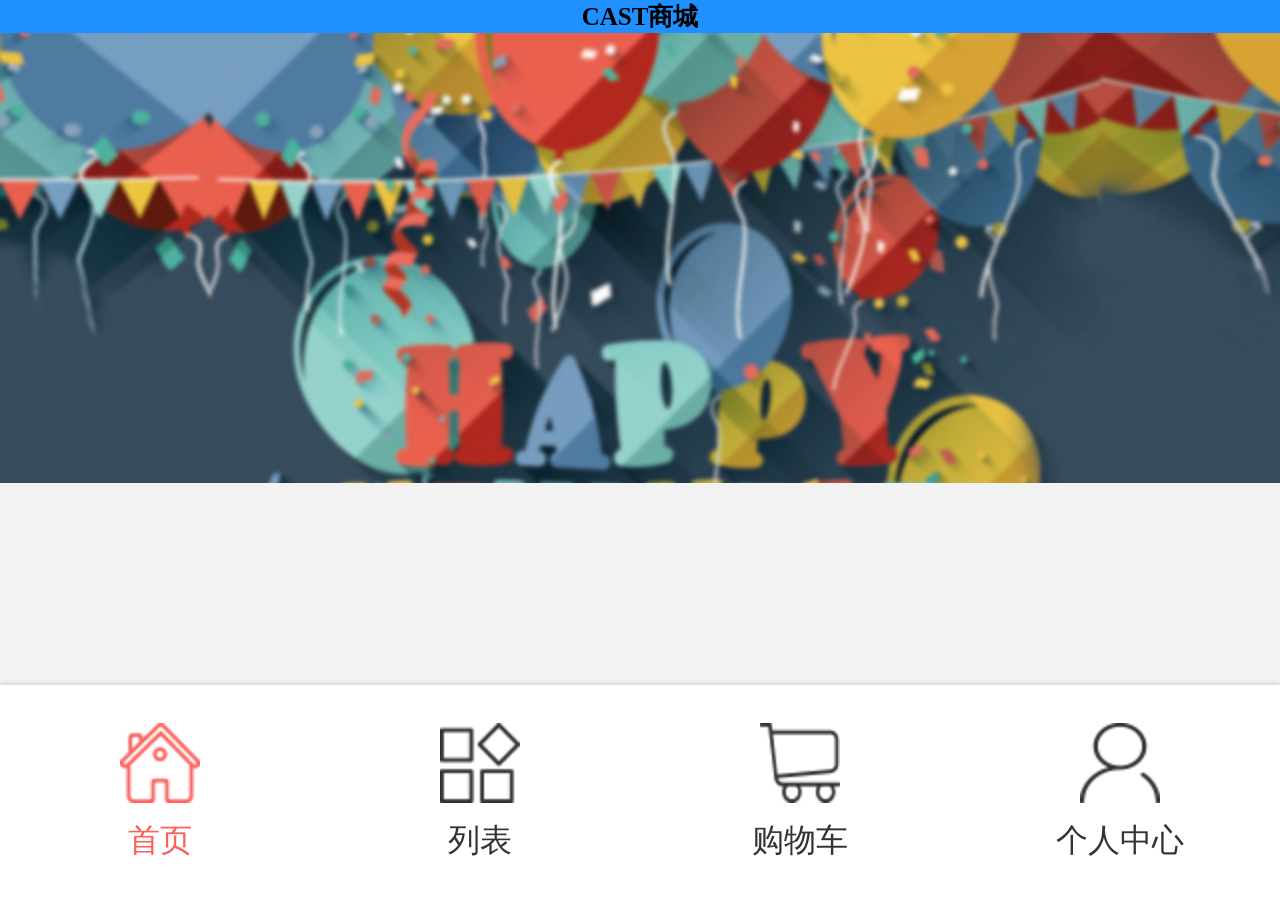
<file: index.html>
<!DOCTYPE html>
<html>
<head>
    <meta charset="utf-8">
    <meta name="viewport" content="initial-scale=1.0, maximum-scale=1.0, user-scalable=no" />
    <title>商城</title>
    <link rel="stylesheet" type="text/css" href="css/loaders.min.css"/>
    <link rel="stylesheet" type="text/css" href="css/loading.css"/>
    <link rel="stylesheet" type="text/css" href="css/base.css"/>
    <link rel="stylesheet" type="text/css" href="css/style.css"/>
    <link rel="stylesheet" type="text/css" href="css/swiper.min.css"/>
    <script src="js/jquery.min.js" type="text/javascript" charset="utf-8"></script>
	<script src="lib/vue.js"></script>
	<script src="lib/axios.js"></script>
    <script type="text/javascript">
    	$(window).load(function(){
    		$(".loading").addClass("loader-chanage")
    		$(".loading").fadeOut(300)
    	})
    </script>
</head>
<!--loading页开始-->
<div class="loading">
	<div class="loader">
        <div class="loader-inner pacman">
          <div></div>
          <div></div>
          <div></div>
          <div></div>
          <div></div>
        </div>
	</div>
</div>
	
<!--loading页结束-->
<body>
	
<div id="app">
	<header class="page-header">
		<h4 align="center">CAST商城</h4>
	</header>
	
	<div class="contaniner fixed-contb">
		<figure class="ban swiper-container">
			<ul class="swiper-wrapper">
				<li class="swiper-slide">
					<a href="#">
						<img src="images/index-ban01.png"/>
					</a>
				</li>
				<li class="swiper-slide">
					<a href="#">
						<img src="images/index-ban02.png"/>
					</a>
				</li>
				<li class="swiper-slide">
					<a href="#">
						<img src="images/index-ban03.png"/>
					</a>
				</li>
			</ul>
		</figure>
		
		<section class="shop">
				<dl>
					<dd v-for="(item,index) in catData">
						<a :href="'./list.html?cat_id=' + item.cat_id">
							<img :src="item.cat_index_rightad"/>
							<b>{{item.cat_name}}</b>
						</a>
					</dd>
				</dl>
		</section>

	</div>

</div>
	<footer class="page-footer fixed-footer">
		<ul>
			<li class="active">
				<a href="index.html">
					<img src="images/footer01.png"/>
					<p>首页</p>
				</a>
			</li>
			<li>
				<a href="list.html">
					<img src="images/footer002.png"/>
					<p>列表</p>
				</a>
			</li>
			<li>
				<a href="shopcar.html">
					<img src="images/footer003.png"/>
					<p>购物车</p>
				</a>
			</li>
			<li>
				<a href="self.html">
					<img src="images/footer004.png"/>
					<p>个人中心</p>
				</a>
			</li>
		</ul>
	</footer>


</body>



<script src="js/swiper.min.js" type="text/javascript" charset="utf-8"></script>
<script type="text/javascript">
    $(document).ready(function(){
        var mySwiper = new Swiper('.swiper-container',{
            loop: true,
            speed:1000,
            autoplay: 2000
        });
    });
    let vm = new Vue({
        el: '#app',
        data: {
            catData: []
        },
        methods: {
            getCat: function () {
                /*使用axios请求数据
                * res.data是我们需要的数据
                * 这里可以通过vm.catData来获取数据
                * tips：为什么不使用this
                *因为这里如果使用的是this的话这个this就会变成axios的对象，
                * */
                axios('http://localhost:8080/castShop/itcastshop/api/goodsType.php')
                    .then(function (res) {
                        vm.catData = res.data;
                        /*console.log(catData);*/
                    }).then(function (res) {
                })
            },
			getList:function (index) {
               alert(index);
            }
        },
        /*created在实例创建完成后调用
        * 我们创建的getCat函数可以在这里进行执行
        * */
        created: function () {
            this.getCat();
            
        },

    });

</script>
</html>
</file>
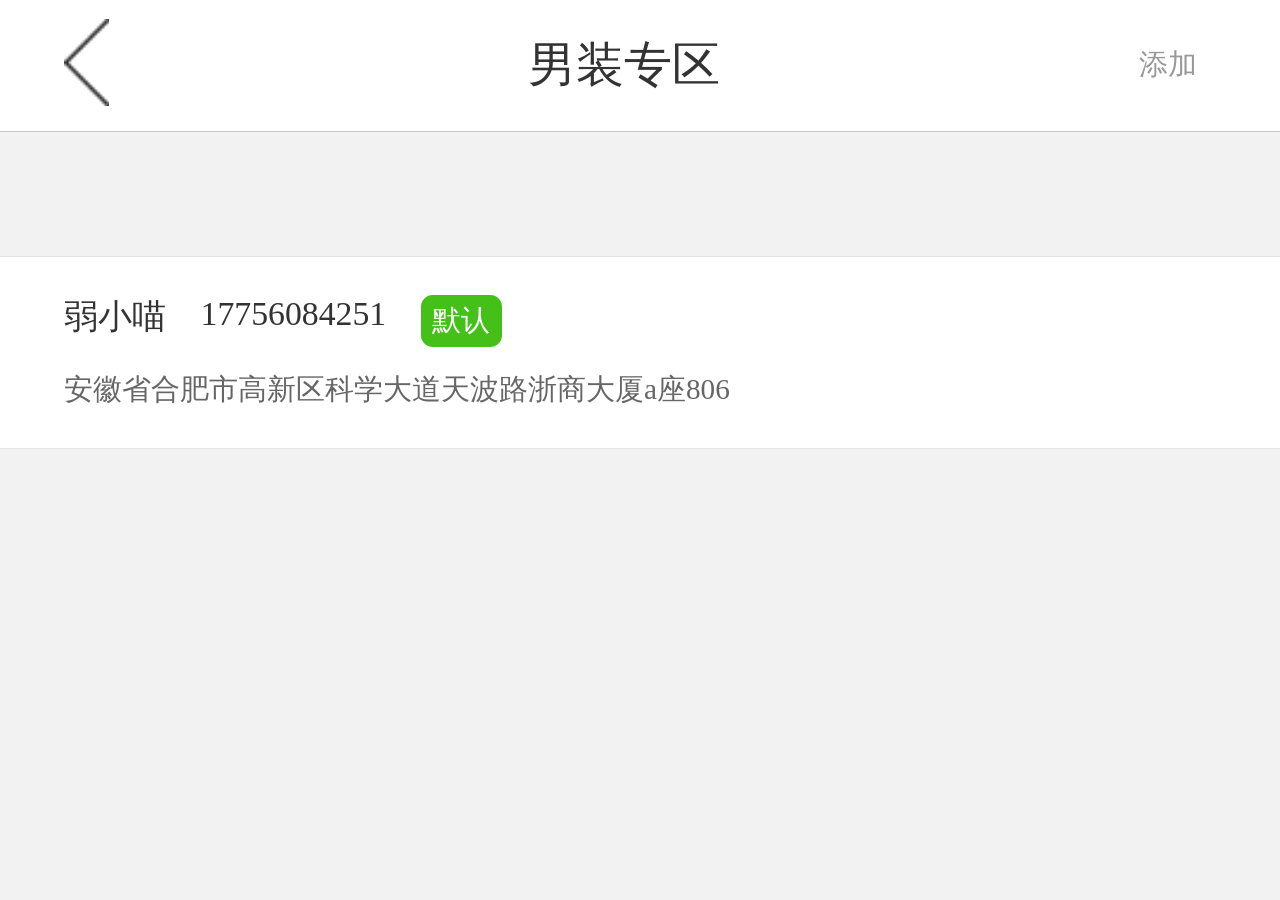
<file: addres.html>
<!DOCTYPE html>
<html>
<head>
    <meta charset="utf-8">
    <meta name="viewport" content="initial-scale=1.0, maximum-scale=1.0, user-scalable=no" />
         <meta name="format-detection" content="telephone=no" />
    <title>男装专区</title>
    <link rel="stylesheet" type="text/css" href="css/loaders.min.css"/>
    <link rel="stylesheet" type="text/css" href="css/loading.css"/>
    <link rel="stylesheet" type="text/css" href="css/base.css"/>
    <link rel="stylesheet" type="text/css" href="css/style.css"/>
     <script src="js/jquery.min.js" type="text/javascript" charset="utf-8"></script>
    <script type="text/javascript">
    	$(window).load(function(){
    		$(".loading").addClass("loader-chanage")
    		$(".loading").fadeOut(300)
    	})
    </script>
</head>
<!--loading页开始-->
<div class="loading">
	<div class="loader">
        <div class="loader-inner pacman">
          <div></div>
          <div></div>
          <div></div>
          <div></div>
          <div></div>
        </div>
	</div>
</div>
<!--loading页结束-->
<body>
	<header class="top-header fixed-header">
		<a class="icona" href="javascript:history.go(-1)">
				<img src="images/left.png"/>
			</a>
		<h3>男装专区</h3>
			
			<a class="text-top" href="go-address.html">
				添加
			</a>
	</header>
	
	<div class="contaniner fixed-conta">
		<dl class="address">
			<a href="go-address.html">
				<dt>
					<p>弱小喵</p>
					<span>17756084251</span>
					<small>默认</small>
				</dt>
				<dd>安徽省合肥市高新区科学大道天波路浙商大厦a座806</dd>
			</a>
		</dl>
	</div>
	
	
	
	

</body>
</html>
</file>
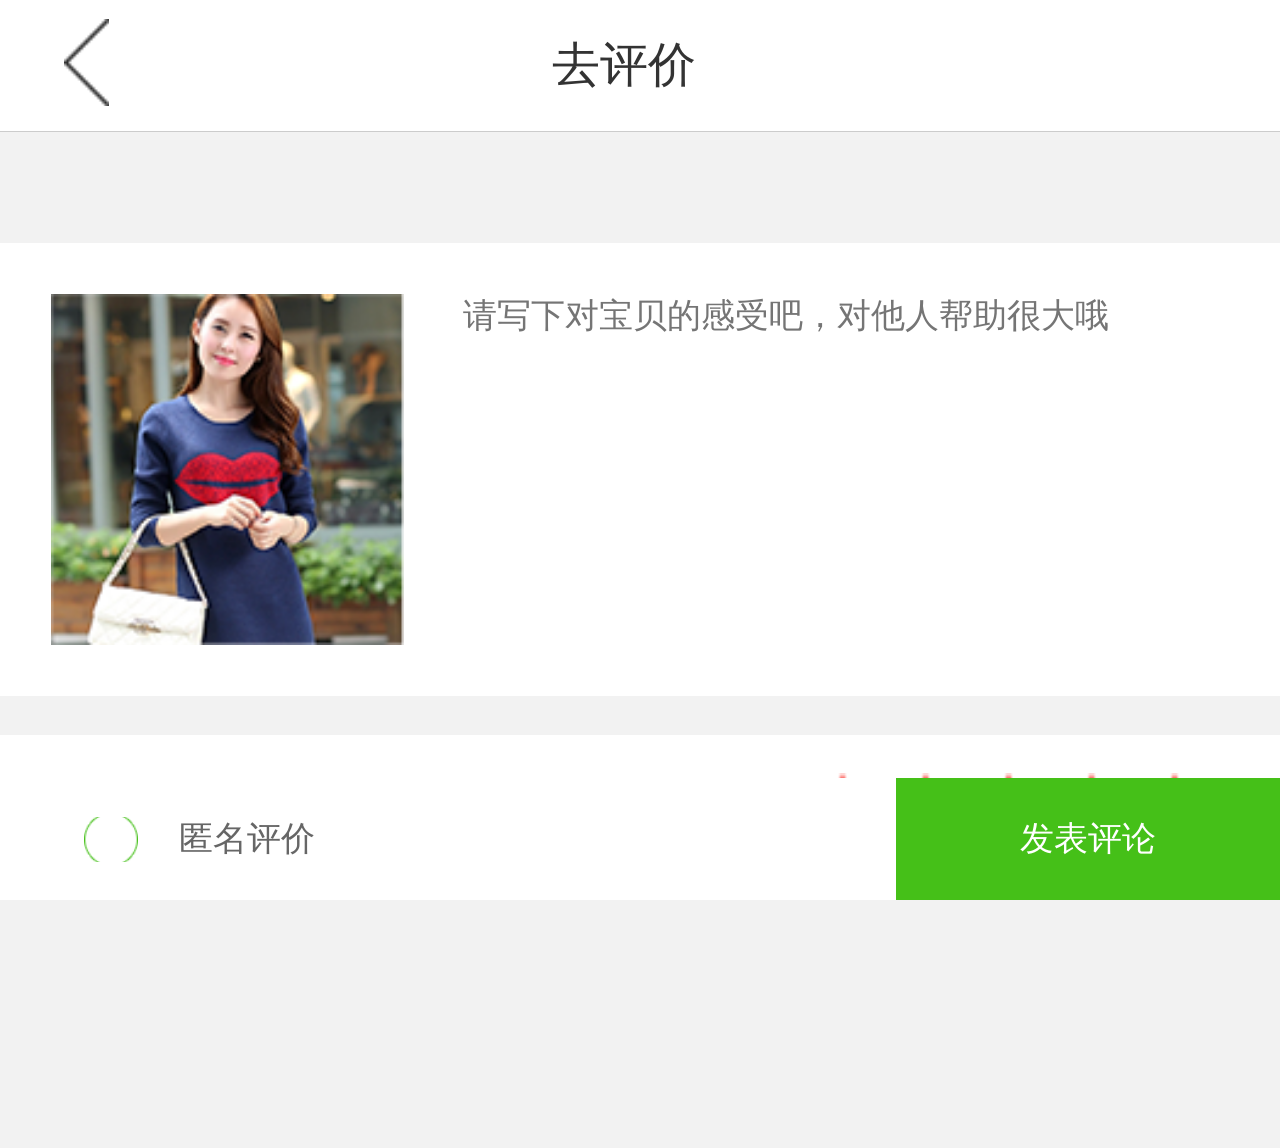
<file: assess.html>
<!DOCTYPE html>
<html>
<head>
    <meta charset="utf-8">
    <meta name="viewport" content="initial-scale=1.0, maximum-scale=1.0, user-scalable=no" />
    <title>男装专区</title>
    <link rel="stylesheet" type="text/css" href="css/loaders.min.css"/>
    <link rel="stylesheet" type="text/css" href="css/loading.css"/>
    <link rel="stylesheet" type="text/css" href="css/base.css"/>
    <link rel="stylesheet" type="text/css" href="css/style.css"/>
     <script src="js/jquery.min.js" type="text/javascript" charset="utf-8"></script>
    <script type="text/javascript">
    	$(window).load(function(){
    		$(".loading").addClass("loader-chanage")
    		$(".loading").fadeOut(300)
    	})
    </script>
</head>
<!--loading页开始-->
<div class="loading">
	<div class="loader">
        <div class="loader-inner pacman">
          <div></div>
          <div></div>
          <div></div>
          <div></div>
          <div></div>
        </div>
	</div>
</div>
<!--loading页结束-->
<body>
	<header class="top-header fixed-header">
		<a class="icona" href="javascript:history.go(-1)">
				<img src="images/left.png"/>
			</a>
		<h3>去评价</h3>
			
			<a class="iconb" href="shopcar.html">
			</a>
	</header>
	
	<div class="contaniner fixed-cont">
		<section class="assess">
				<p>
					<img src="images/detail-pp01.png"/>
					<textarea rows="5" placeholder="请写下对宝贝的感受吧，对他人帮助很大哦" ></textarea>
					
				</p>	
				<ul>
					<li>
						商品评价
					</li>
					<li class="assess-right">
						<img onclick="level(1)" src="images/detail-iocn01.png"/>
						<img onclick="level(2)" src="images/detail-iocn01.png"/>
						<img onclick="level(3)" src="images/detail-iocn01.png"/>
						<img onclick="level(4)" src="images/detail-iocn01.png"/>
						<img onclick="level(5)" src="images/detail-iocn01.png"/>
					</li>
				</ul>
		</section>
	</div>
	
	<footer class="assess-footer fixed-footer ">
		<ul>
			<li>
				<input type="checkbox" id="ass"/>
				<label for="ass" onselectstart="return false">匿名评价</label>
				
			</li>
			<input type="button" value="发表评论" />
		</ul>
	</footer>
	
	<script type="text/javascript">
		$(".assess-footer ul li label").on('touchstart',function(){
			if($(this).hasClass('assd')){
				$(".assess-footer ul li label").removeClass("assd")
			}else{
				$(".assess-footer ul li label").addClass("assd")
			};
		});
		function level(s)
{
	
	var str = '';

	var k = 6-s;
	
	for(i=1;i<s+1;i++)
	{	
		str += "<img onclick='level("+i+")' src='images/detail-iocn01.png'/>";
	}
	for(j=1;j<k;j++)
	{
		var d=j+s
		str += "<img onclick='level("+d+")' src='images/detail-iocn001.png'/>";
	}


	$('.assess-right').html(str);
}

		
	</script>
</body>
</html>
</file>
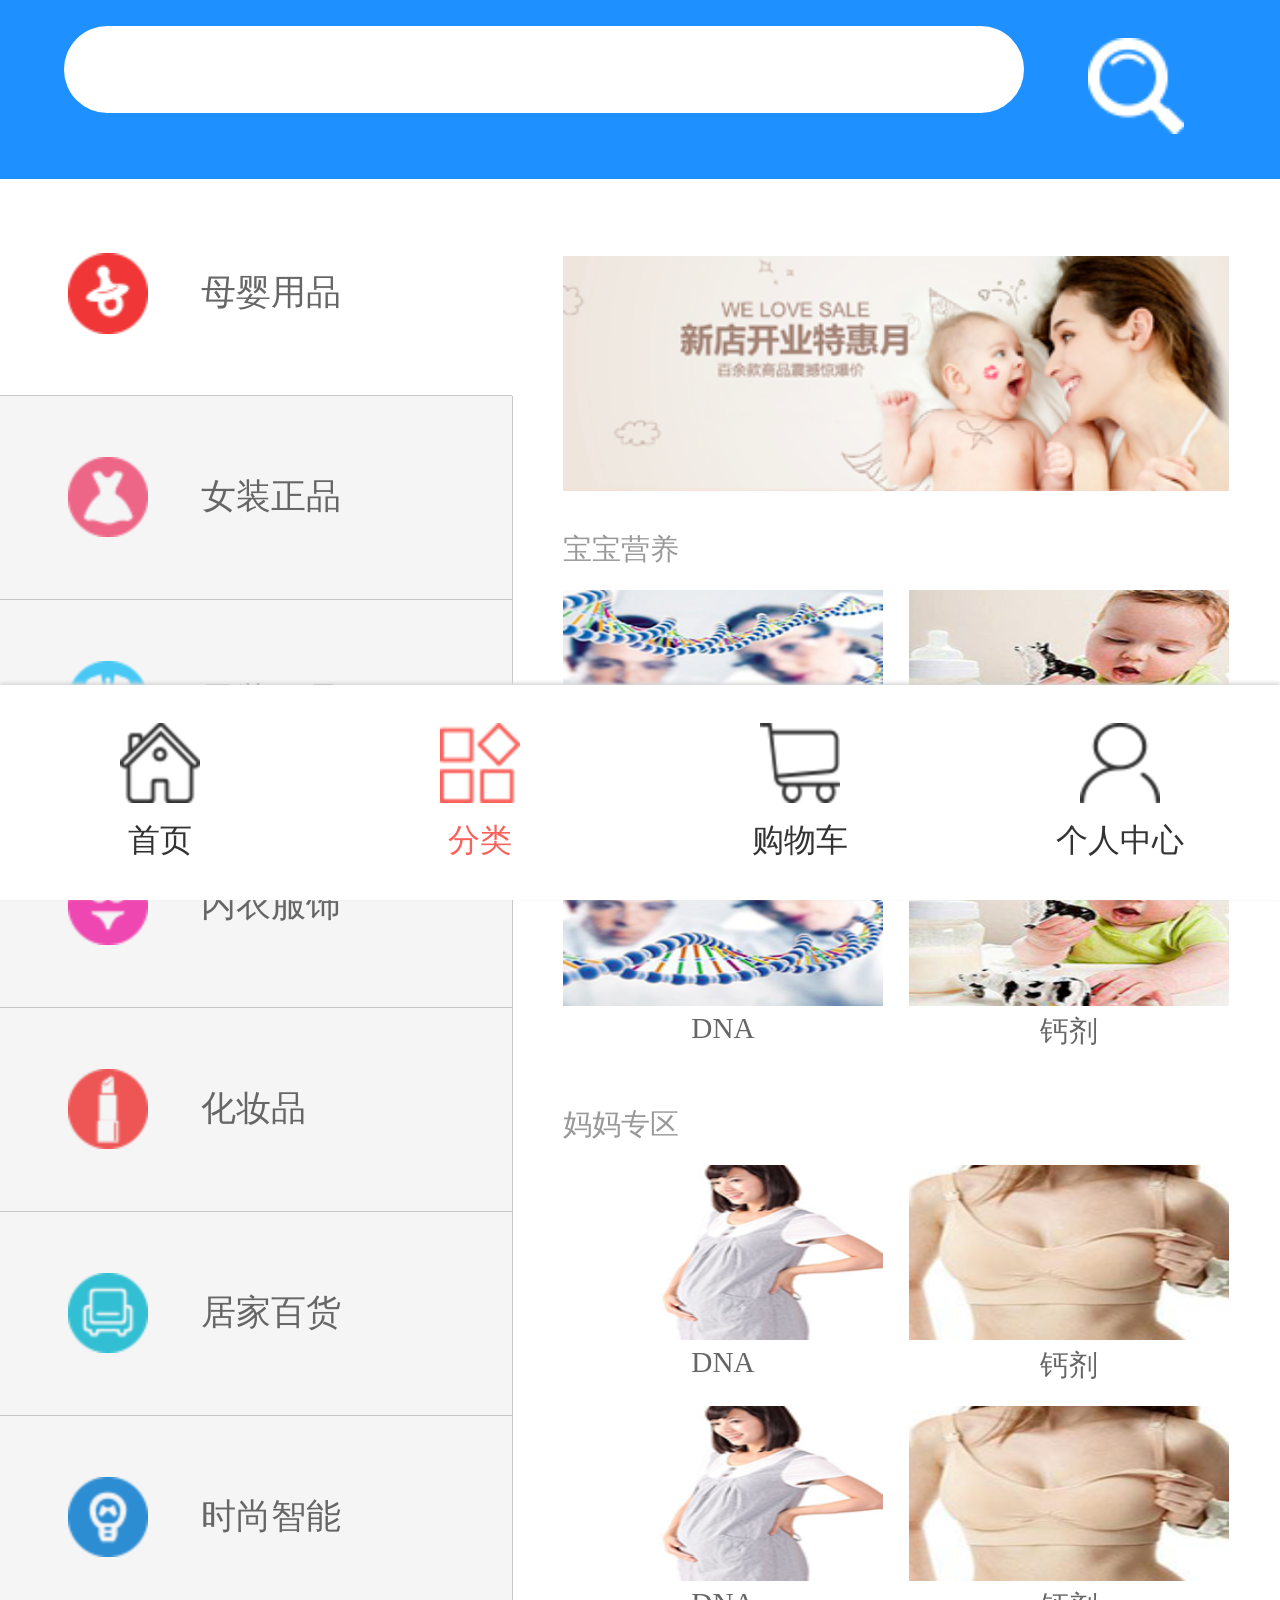
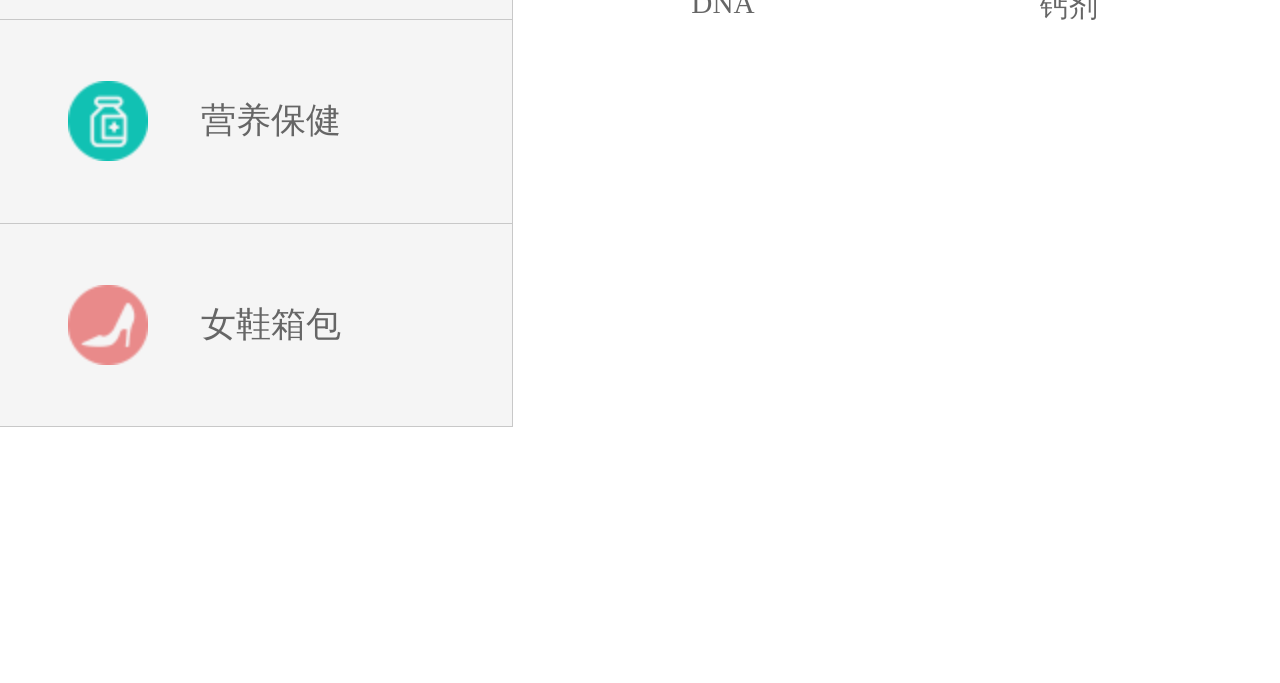
<file: assort.html>
<!DOCTYPE html>
<html>
<head>
    <meta charset="utf-8">
    <meta name="viewport" content="initial-scale=1.0, maximum-scale=1.0, user-scalable=no" />
    <title>分类</title>
    <link rel="stylesheet" type="text/css" href="css/loaders.min.css"/>
    <link rel="stylesheet" type="text/css" href="css/loading.css"/>
    <link rel="stylesheet" type="text/css" href="css/base.css"/>
    <link rel="stylesheet" type="text/css" href="css/style.css"/>
      <script src="js/jquery.min.js" type="text/javascript" charset="utf-8"></script>
    <script type="text/javascript">
    	$(window).load(function(){
    		$(".loading").addClass("loader-chanage")
    		$(".loading").fadeOut(300)
    	})
    </script>
</head>
<!--loading页开始-->
<div class="loading">
	<div class="loader">
        <div class="loader-inner pacman">
          <div></div>
          <div></div>
          <div></div>
          <div></div>
          <div></div>
        </div>
	</div>
</div>
<!--loading页结束-->
<body style="background-color: #fff;">
	<header class="page-header fixed-header">
		<input type="search"  />
		<span>
			<img src="images/serach.png"/>
		</span>
	</header>

	<div class="contaniner fixed-cont">
		<aside class="assort">
			<ul>
				<li class="active">
					<img src="images/classify01.png"/>
					<span>母婴用品</span>
				</li>
				<li>
					<img src="images/classify02.png"/>
					<span>女装正品</span>
				</li>
				<li>
					<img src="images/classify03.png"/>
					<span>男装正品</span>
				</li>
				<li>
					<img src="images/classify04.png"/>
					<span>内衣服饰</span>
				</li>
				<li>
					<img src="images/classify05.png"/>
					<span>化妆品</span>
				</li>
				<li>
					<img src="images/classify06.png"/>
					<span>居家百货</span>
				</li>
				<li>
					<img src="images/classify07.png"/>
					<span>时尚智能</span>
				</li>
				<li>
					<img src="images/classify08.png"/>
					<span>营养保健</span>
				</li>
				<li>
					<img src="images/classify09.png"/>
					<span>女鞋箱包</span>
				</li>
			</ul>
		</aside>

		<section class="assort-cont">
			<figure>
				<a href="#">
					<img src="images/classify-ph01.png"/>
				</a>
			</figure>
			<dl>
				<dt>宝宝营养</dt>
				<dd>
					<a href="#">
						<img src="images/classify-ph02.png"/>
						<p>DNA</p>
					</a>
				</dd>
				<dd>
					<a href="#">
						<img src="images/classify-ph03.png"/>
						<p>钙剂</p>
					</a>
				</dd>
				<dd>
					<a href="#">
						<img src="images/classify-ph02.png"/>
						<p>DNA</p>
					</a>
				</dd>
				<dd>
					<a href="#">
						<img src="images/classify-ph03.png"/>
						<p>钙剂</p>
					</a>
				</dd>
			</dl>
			<dl>
				<dt>妈妈专区</dt>
				<dd>
					<a href="#">
						<img src="images/classify-ph04.png"/>
						<p>DNA</p>
					</a>
				</dd>
				<dd>
					<a href="#">
						<img src="images/classify-ph05.png"/>
						<p>钙剂</p>
					</a>
				</dd>
				<dd>
					<a href="#">
						<img src="images/classify-ph04.png"/>
						<p>DNA</p>
					</a>
				</dd>
				<dd>
					<a href="#">
						<img src="images/classify-ph05.png"/>
						<p>钙剂</p>
					</a>
				</dd>
			</dl>
		</section>
	</div>

	<footer class="page-footer fixed-footer">
		<ul>
			<li>
				<a href="index.html">
					<img src="images/footer001.png"/>
					<p>首页</p>
				</a>
			</li>
			<li class="active">
				<a href="assort.html">
					<img src="images/footer02.png"/>
					<p>分类</p>
				</a>
			</li>
			<li>
				<a href="shopcar.html">
					<img src="images/footer003.png"/>
					<p>购物车</p>
				</a>
			</li>
			<li>
				<a href="self.html">
					<img src="images/footer004.png"/>
					<p>个人中心</p>
				</a>
			</li>
		</ul>
	</footer>


</body>
</html>
</file>
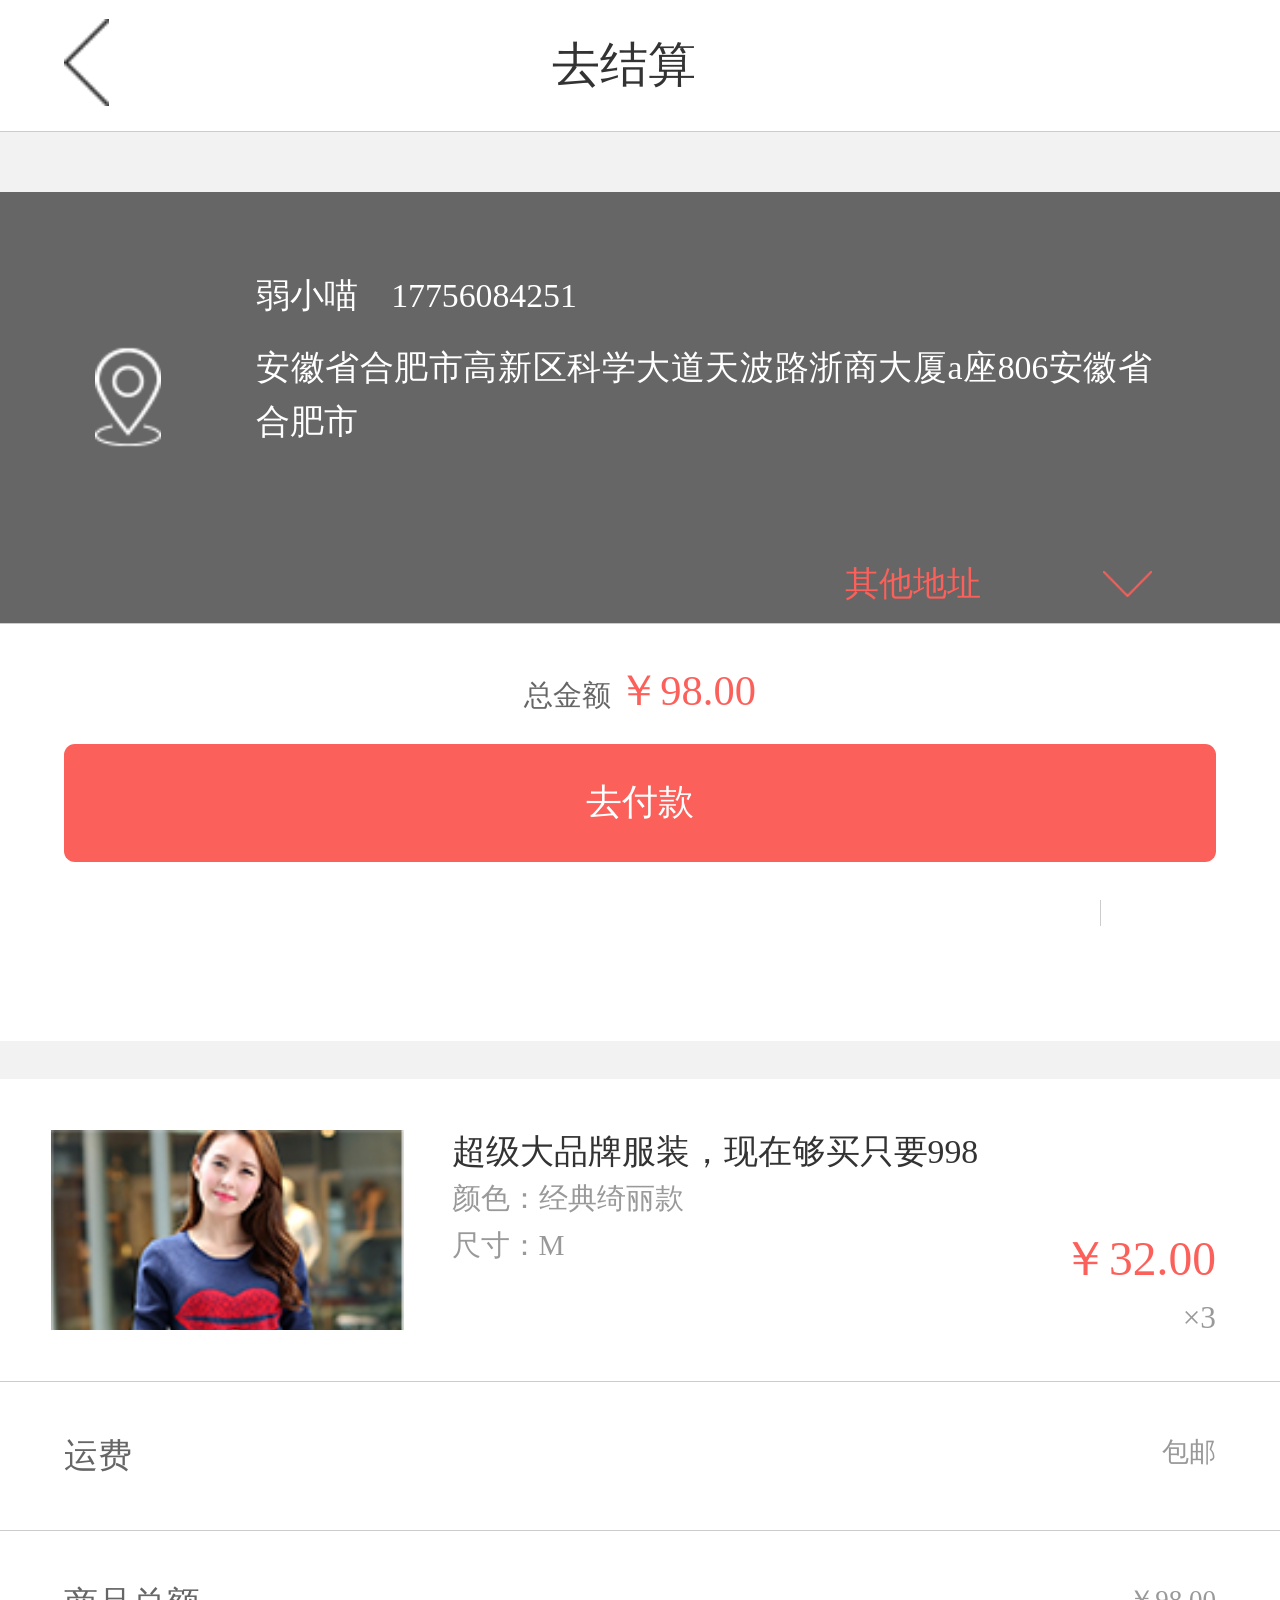
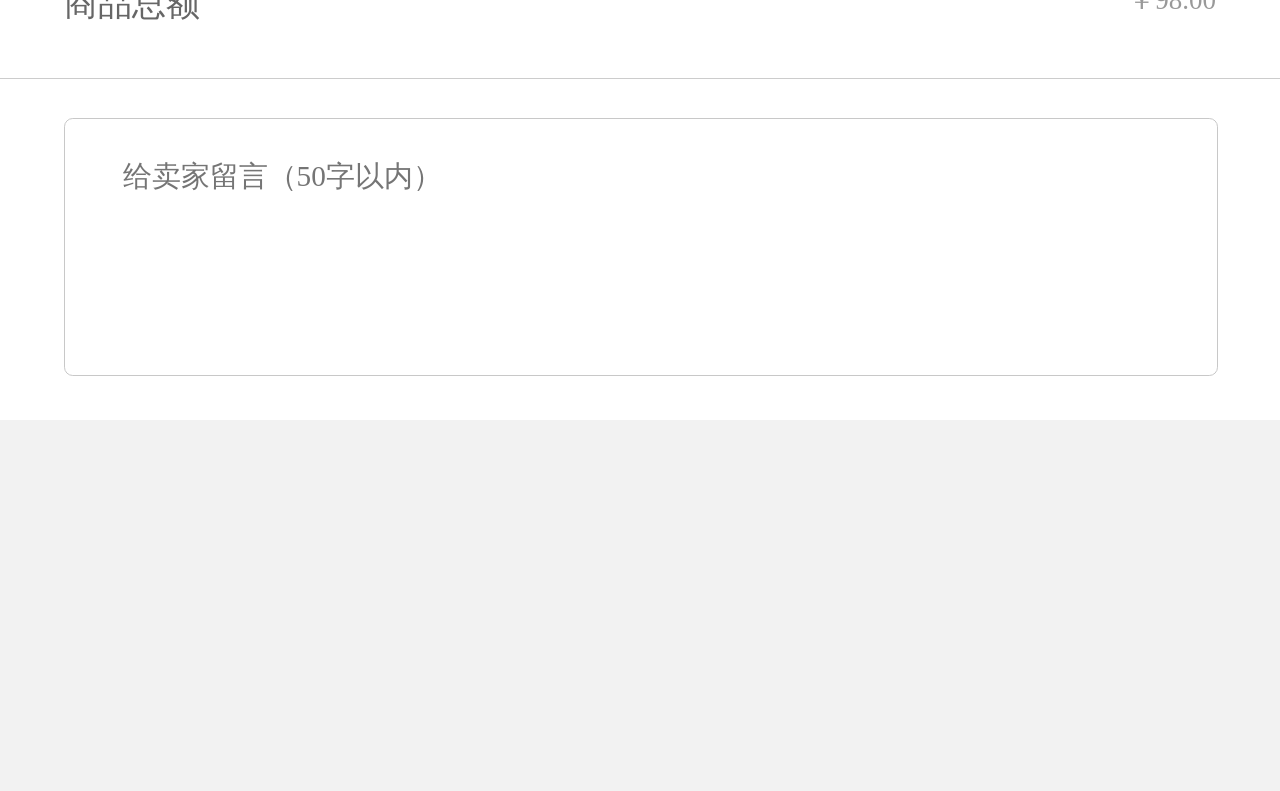
<file: buy.html>
<!DOCTYPE html>
<html>
<head>
    <meta charset="utf-8">
    <meta name="viewport" content="initial-scale=1.0, maximum-scale=1.0, user-scalable=no" />
    
        <meta name="format-detection" content="telephone=no" />
    <title>男装专区</title>
    <link rel="stylesheet" type="text/css" href="css/loaders.min.css"/>
    <link rel="stylesheet" type="text/css" href="css/loading.css"/>
    <link rel="stylesheet" type="text/css" href="css/base.css"/>
    <link rel="stylesheet" type="text/css" href="css/style.css"/>
      <script src="js/jquery.min.js" type="text/javascript" charset="utf-8"></script>
    <script type="text/javascript">
    	$(window).load(function(){
    		$(".loading").addClass("loader-chanage")
    		$(".loading").fadeOut(300)
    		
    		
    	})
    </script>
</head>
<!--loading页开始-->
<div class="loading">
	<div class="loader">
        <div class="loader-inner pacman">
          <div></div>
          <div></div>
          <div></div>
          <div></div>
          <div></div>
        </div>
	</div>
</div>
<!--loading页结束-->
<body>
	<header class="top-header fixed-header">
			<a class="icona" href="javascript:history.go(-1)">
					<img src="images/left.png"/>
			</a>
			<h3>去结算</h3>
			<a class="iconb" href="shopcar.html">
			</a>
	</header>
	
	<div class="contaniner fixed-cont">
		<section class="to-buy">
			<header>
				<div class="now">
					<span><img src="images/map-icon.png"/></span>
						<dl>
							<dt>
								<b>弱小喵</b>
								<strong>17756084251</strong>
							</dt>
							<dd>安徽省合肥市高新区科学大道天波路浙商大厦a座806安徽省合肥市</dd>
							<p>其他地址</p>
						</dl>
				</div>
				
				<div class="to-now">
					<div class="tonow">
							<label for="tonow"  onselectstart="return false" ></label>
							<input type="checkbox" id="tonow"/>
					</div>
					<dl>
							<dt>
								<b>弱小喵</b>
								<strong>17756084251</strong>
							</dt>
							<dd>安徽省合肥市高新区科学大道天波路浙商大厦a座806安徽省合肥市</dd>
					</dl>
					<h3><a href="go-address.html"><img src="images/write.png"/></a></h3>
				</div>
			</header>
			<div class="buy-list">
				<ul>
					<a href="detail.html">
						<figure>
							<img src="images/detail-pp01.png"/>
						</figure>
						<li>
							<h3>超级大品牌服装，现在够买只要998</h3>
							<span>
								颜色：经典绮丽款
								<br />
								尺寸：M
							</span>
							<b>￥32.00</b>
							<small>×3</small>
						</li>
					</a>
				</ul>
				<dl>
					<dd>
						<span>运费</span>
						<small>包邮</small>
					</dd>
					<dd>
						<span>商品总额</span>
						<small>￥98.00</small>
					</dd>
					<dt>
						<textarea rows="4" placeholder="给卖家留言（50字以内）"></textarea>
					</dt>
				</dl>
			</div>
			
		</section>
		<!--底部不够-->
		<div style="margin-bottom: 9%;"></div>
	</div>
	
	<footer class="buy-footer fixed-footer">
			<p> 
				<small>总金额</small>
				<b>￥98.00</b>
			</p>
				
				<input type="button" value="去付款"/>
	</footer>
	
	<script type="text/javascript">
		$(".to-now .tonow label").on('touchstart',function(){
			if($(this).hasClass('ton')){
				$(".to-now .tonow label").removeClass("ton")
			}else{
				$(".to-now .tonow label").addClass("ton")
			}
		})
	</script>

</body>
</html>
</file>
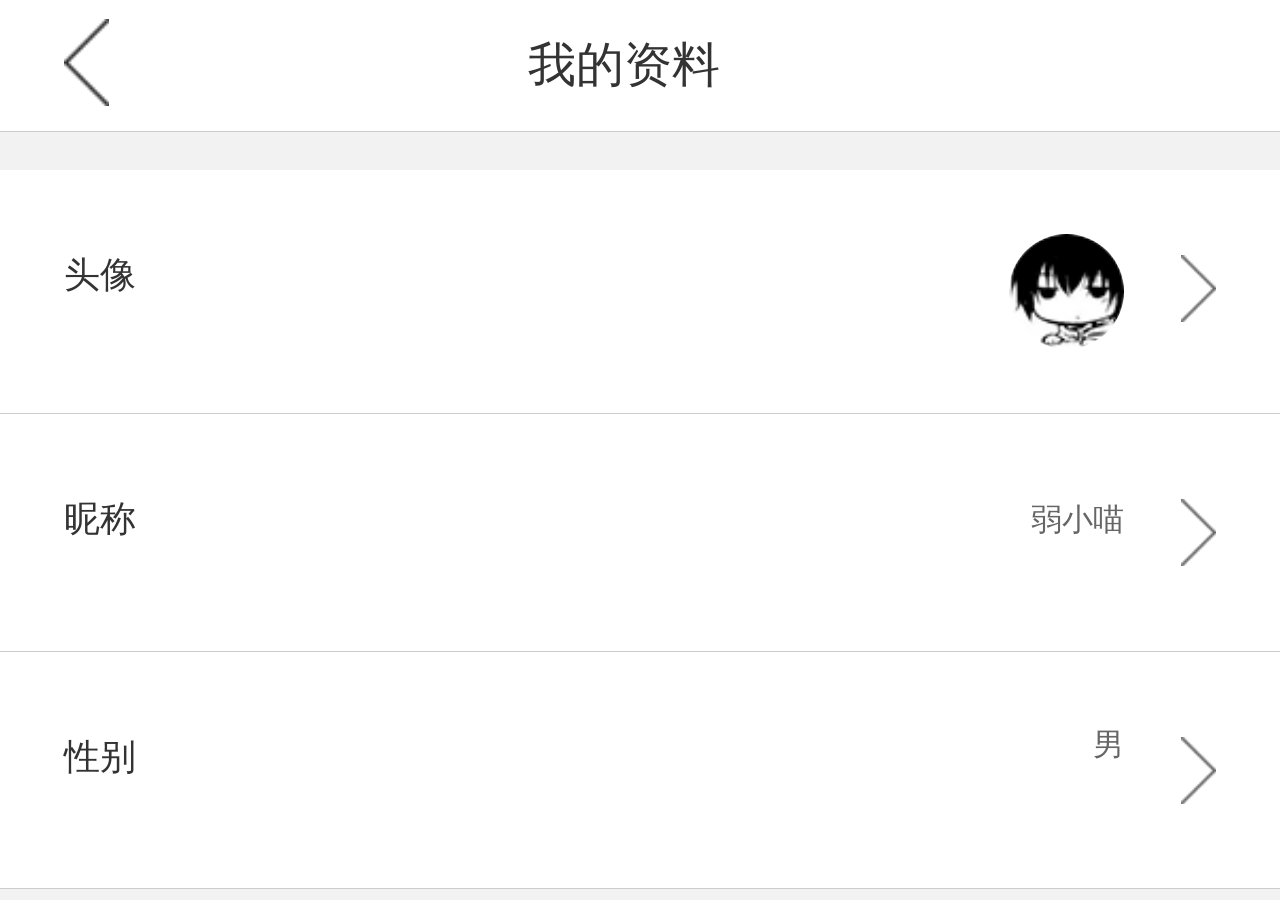
<file: datum.html>
<!DOCTYPE html>
<html>
<head>
    <meta charset="utf-8">
    <meta name="viewport" content="initial-scale=1.0, maximum-scale=1.0, user-scalable=no" />
    <title>男装专区</title>
    <link rel="stylesheet" type="text/css" href="css/loaders.min.css"/>
    <link rel="stylesheet" type="text/css" href="css/loading.css"/>
    <link rel="stylesheet" type="text/css" href="css/base.css"/>
    <link rel="stylesheet" type="text/css" href="css/style.css"/>
      <script src="js/jquery.min.js" type="text/javascript" charset="utf-8"></script>
    <script type="text/javascript">
    	$(window).load(function(){
    		$(".loading").addClass("loader-chanage")
    		$(".loading").fadeOut(300)
    	})
    </script>
</head>
<!--loading页开始-->
<div class="loading">
	<div class="loader">
        <div class="loader-inner pacman">
          <div></div>
          <div></div>
          <div></div>
          <div></div>
          <div></div>
        </div>
	</div>
</div>
<!--loading页结束-->
<body>
	<header class="top-header">
			<a class="icona" href="javascript:history.go(-1)">
					<img src="images/left.png"/>
				</a>
			<h3>我的资料</h3>
			<a class="iconb" href="shopcar.html">
			</a>
	</header>
	
	<div class="contaniner">
		<ul class="self-data">
			<li>
				<a href="#">
					<p>头像</p>
					<span><img src="images/right.png"/></span>					
					<figure><img src="images/detail-tou.png"/></figure>
				</a>
			</li>
			<li>
				<a href="namechange.html">
					<p>昵称</p>
					<span><img src="images/right.png"/></span>
					<small>弱小喵</small>
					
				</a>
			</li>
			<li>
				<a href="#">
					<p>性别</p>
					<span><img src="images/right.png"/></span>
					<select>
						<option>男</option>
						<option>女</option>
					</select>
					
				</a>
			</li>
		</ul>
	</div>
	
	
	
	

</body>
</html>
</file>
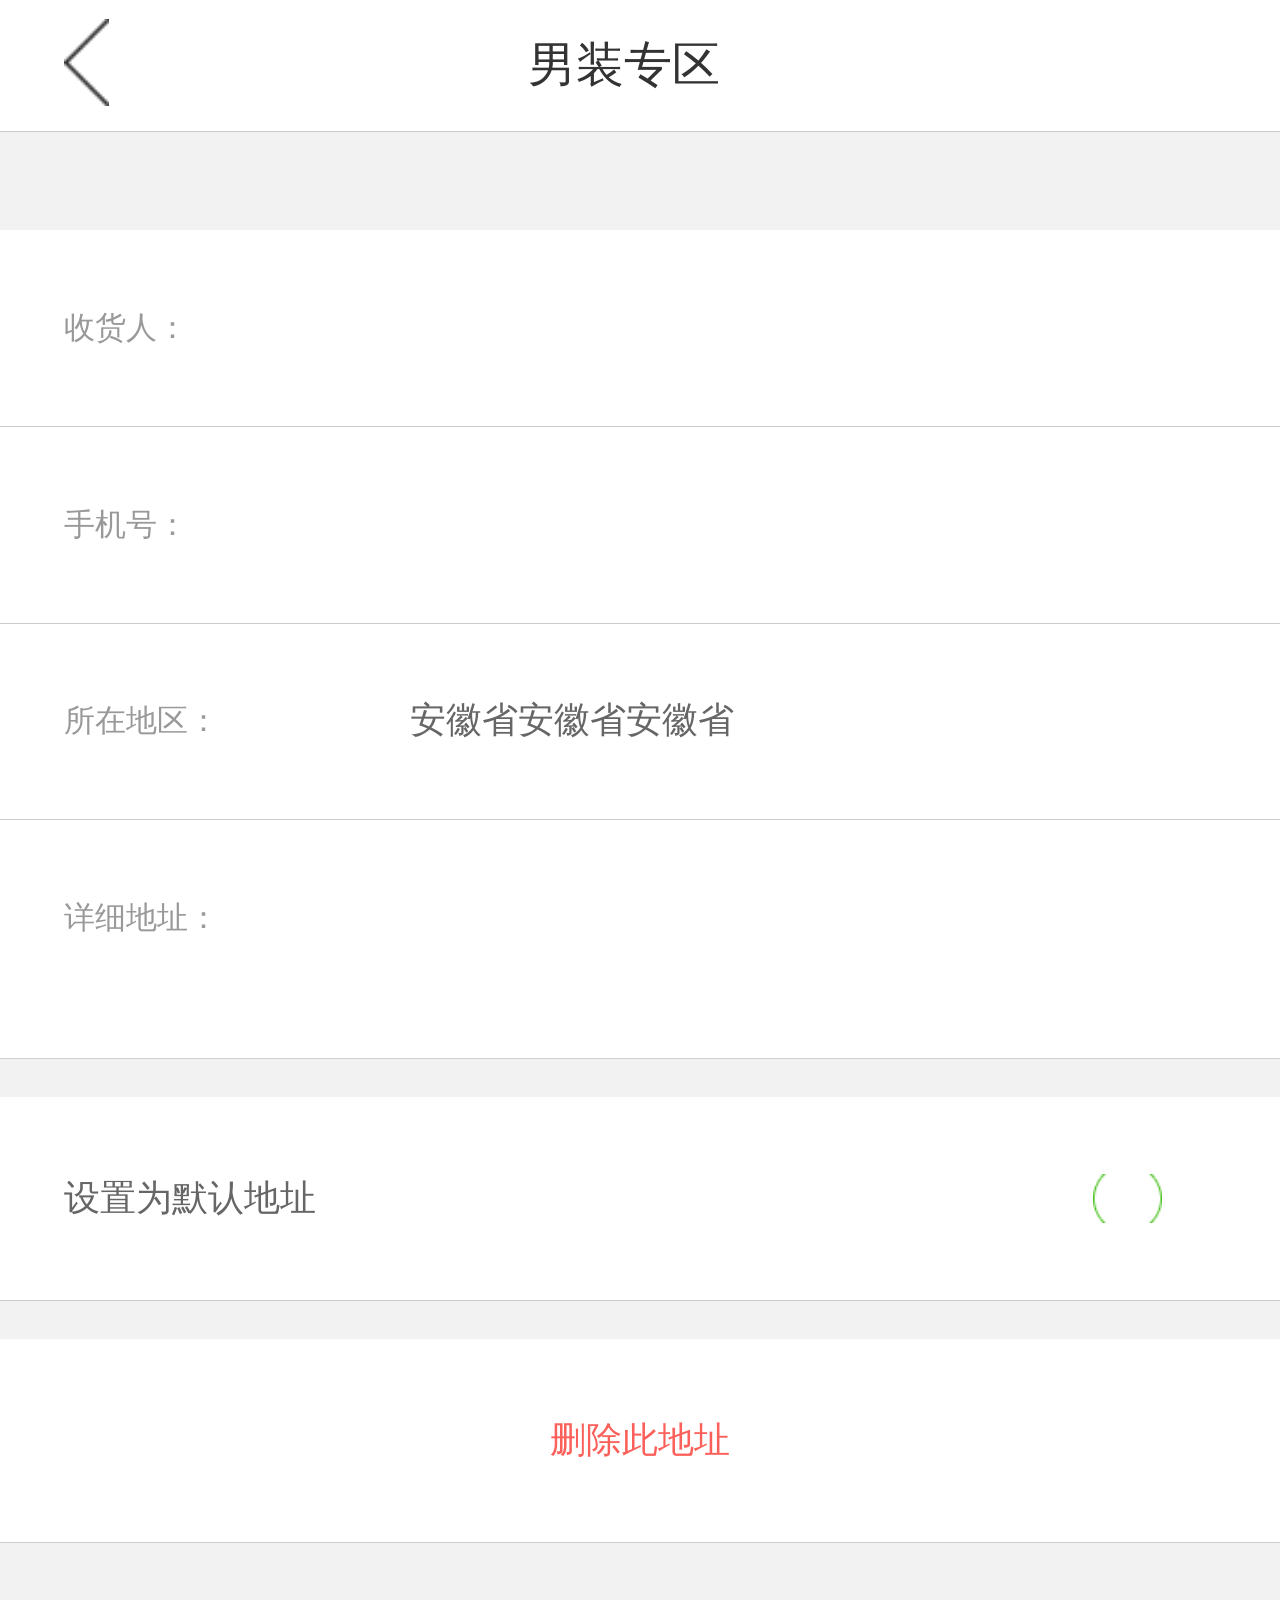
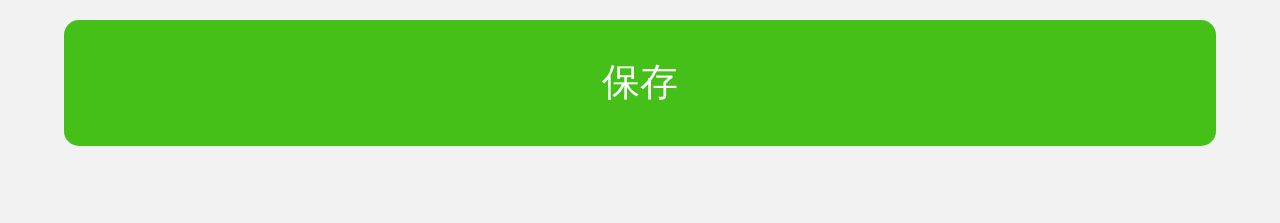
<file: go-address.html>
<!DOCTYPE html>
<html>
<head>
    <meta charset="utf-8">
    <meta name="viewport" content="initial-scale=1.0, maximum-scale=1.0, user-scalable=no" />
    <title>男装专区</title>
    <link rel="stylesheet" type="text/css" href="css/loaders.min.css"/>
    <link rel="stylesheet" type="text/css" href="css/loading.css"/>
    <link rel="stylesheet" type="text/css" href="css/base.css"/>
    <link rel="stylesheet" type="text/css" href="css/style.css"/>
      <script src="js/jquery.min.js" type="text/javascript" charset="utf-8"></script>
    <script type="text/javascript">
    	$(window).load(function(){
    		$(".loading").addClass("loader-chanage")
    		$(".loading").fadeOut(300)
    	})
    </script>
</head>
<!--loading页开始-->
<div class="loading">
	<div class="loader">
        <div class="loader-inner pacman">
          <div></div>
          <div></div>
          <div></div>
          <div></div>
          <div></div>
        </div>
	</div>
</div>
<!--loading页结束-->
<body>
	<header class="top-header fixed-header">
		<a class="icona" href="javascript:history.go(-1)">
				<img src="images/left.png"/>
			</a>
		<h3>男装专区</h3>
			
			<a class="text-top" >
			</a>
	</header>
	
	<div class="contaniner fixed-conta">
		<form action="" method="post" class="change-address" id="save">
			<ul>
				<li>
					<label class="addd">收货人：</label>
					<input type="text" value="" required="required"/>
				</li>
				<li>
					<label class="addd">手机号：</label>
					<input type="tel" value="" required="required"/>
				</li>
				<li>
					<label class="addd">所在地区：</label>
					<select>
						<option>安徽省</option>
						<option>安徽省</option>
						<option>安徽省</option>
					</select>
					<select>
						<option>安徽省</option>
						<option>安徽省</option>
						<option>安徽省</option>
					</select>
					<select>
						<option>安徽省</option>
						<option>安徽省</option>
						<option>安徽省</option>
					</select>
				</li>
				<li>
					<label class="addd">详细地址：</label>
					<textarea required="required"></textarea>
				</li>
			</ul>
			
			<ul>
				<li class="checkboxa">
					<input type="checkbox" id="check"/>
					<label class="check" for="check" onselectstart="return false"  >设置为默认地址</label>
				</li>
			</ul>
			<ul>
				<li>
					<h3>删除此地址</h3>
				</li>
			</ul>
			<input type="submit" value="保存" />
		</form>
	</div>
	
	<script src="js/jquery.min.js" type="text/javascript" charset="utf-8"></script>
	<script type="text/javascript">
		$(".checkboxa label").on('touchstart',function(){
			if($(this).hasClass('checkd')){
				$(".checkboxa label").removeClass("checkd");
			}else{
				$(".checkboxa label").addClass("checkd");
			}
		})
	</script>
	

</body>
</html>
</file>
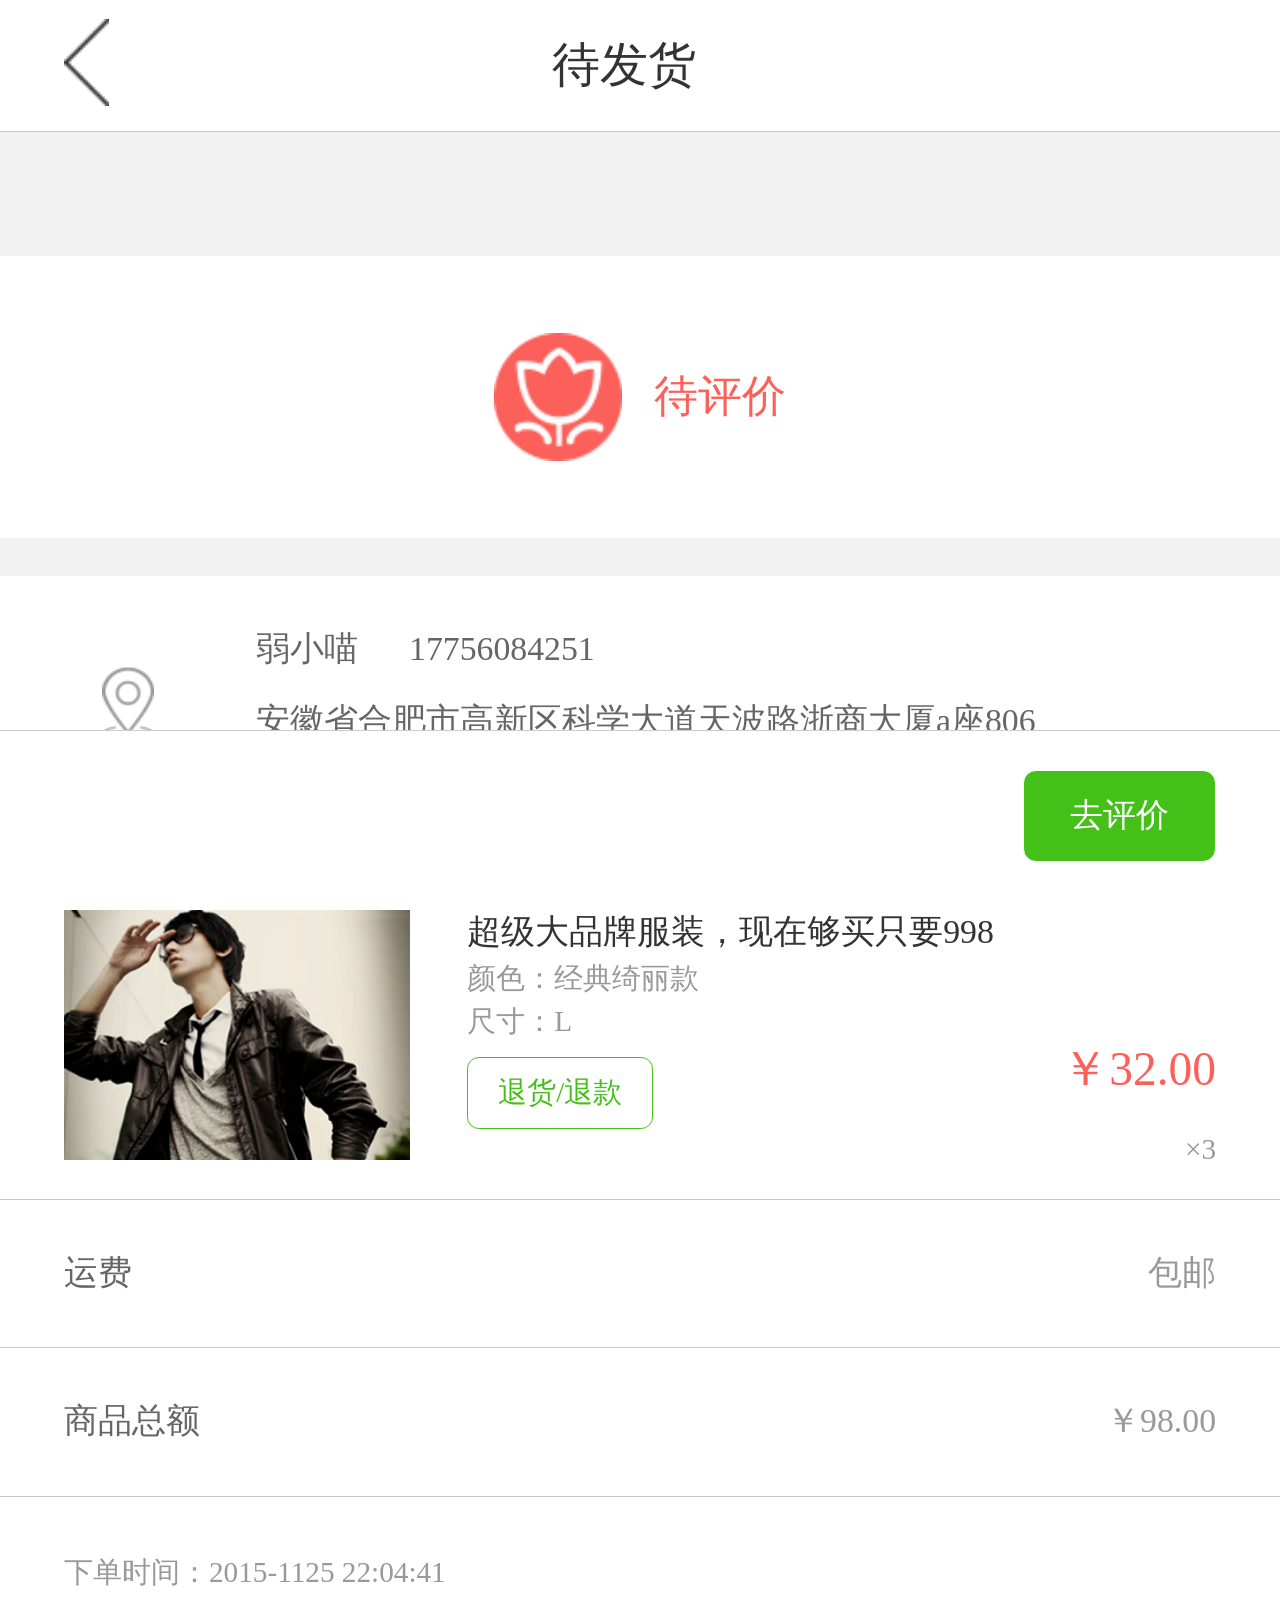
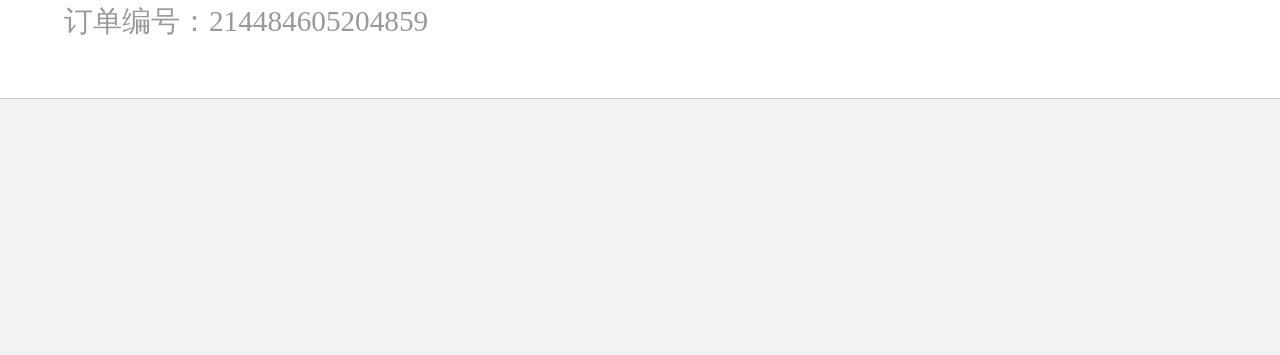
<file: go-assess.html>
<!DOCTYPE html>
<html>
<head>
    <meta charset="utf-8">
    <meta name="viewport" content="initial-scale=1.0, maximum-scale=1.0, user-scalable=no" />
    <meta name="format-detection" content="telephone=no" />
    <title>男装专区</title>
    <link rel="stylesheet" type="text/css" href="css/loaders.min.css"/>
    <link rel="stylesheet" type="text/css" href="css/loading.css"/>
    <link rel="stylesheet" type="text/css" href="css/base.css"/>
    <link rel="stylesheet" type="text/css" href="css/style.css"/>
      <script src="js/jquery.min.js" type="text/javascript" charset="utf-8"></script>
    <script type="text/javascript">
    	$(window).load(function(){
    		$(".loading").addClass("loader-chanage")
    		$(".loading").fadeOut(300)
    	})
    </script>
</head>
<!--loading页开始-->
<div class="loading">
	<div class="loader">
        <div class="loader-inner pacman">
          <div></div>
          <div></div>
          <div></div>
          <div></div>
          <div></div>
        </div>
	</div>
</div>
<!--loading页结束-->
<body>
	<header class="top-header fixed-header">
		<a class="icona" href="javascript:history.go(-1)">
				<img src="images/left.png"/>
			</a>
		<h3>待发货</h3>
			
			<a class="iconb" href="shopcar.html">
			</a>
	</header>
	
	<div class="contaniner fixed-cont">
		<section class="go-order">
			<h3>
				<img src="images/b-iocn02.png"/>
				<span>待评价</span>
			</h3>
			<dl class="map">
				<dt><img src="images/a-icon02.png"/></dt>
				<dd>
					<span>弱小喵</span>
					<small>17756084251</small>
					<p>安徽省合肥市高新区科学大道天波路浙商大厦a座806</p>
				</dd>
			</dl>
			<div class="order-shop">
				<dl>
					<a href="detail.html">
						<dt><img src="images/index-ph01.png"/></dt>
						<dd>
							<p>超级大品牌服装，现在够买只要998</p>
							<small>颜色：经典绮丽款</small>
							<span>尺寸：L</span>
							<input type="button" value="退货/退款" />
							<b>￥32.00</b>
							<strong>×3</strong>
						</dd>
					</a>
					
				</dl>
				<ul>
					<li>
						<span>运费</span>
						<small>包邮</small>
					</li>
					<li>
						<span>商品总额</span>
						<small>￥98.00</small>
					</li>
					<li>
						<p>
							下单时间：2015-1125 22:04:41<br />订单编号：214484605204859
						</p>
					</li>
				</ul>
			</div>
		</section>
	</div>
	
	<footer class="order-footer fixed-footer">
		<a href="assess.html"><input type="submit" value="去评价" /></a>
		
	</footer>
	

</body>
</html>
</file>
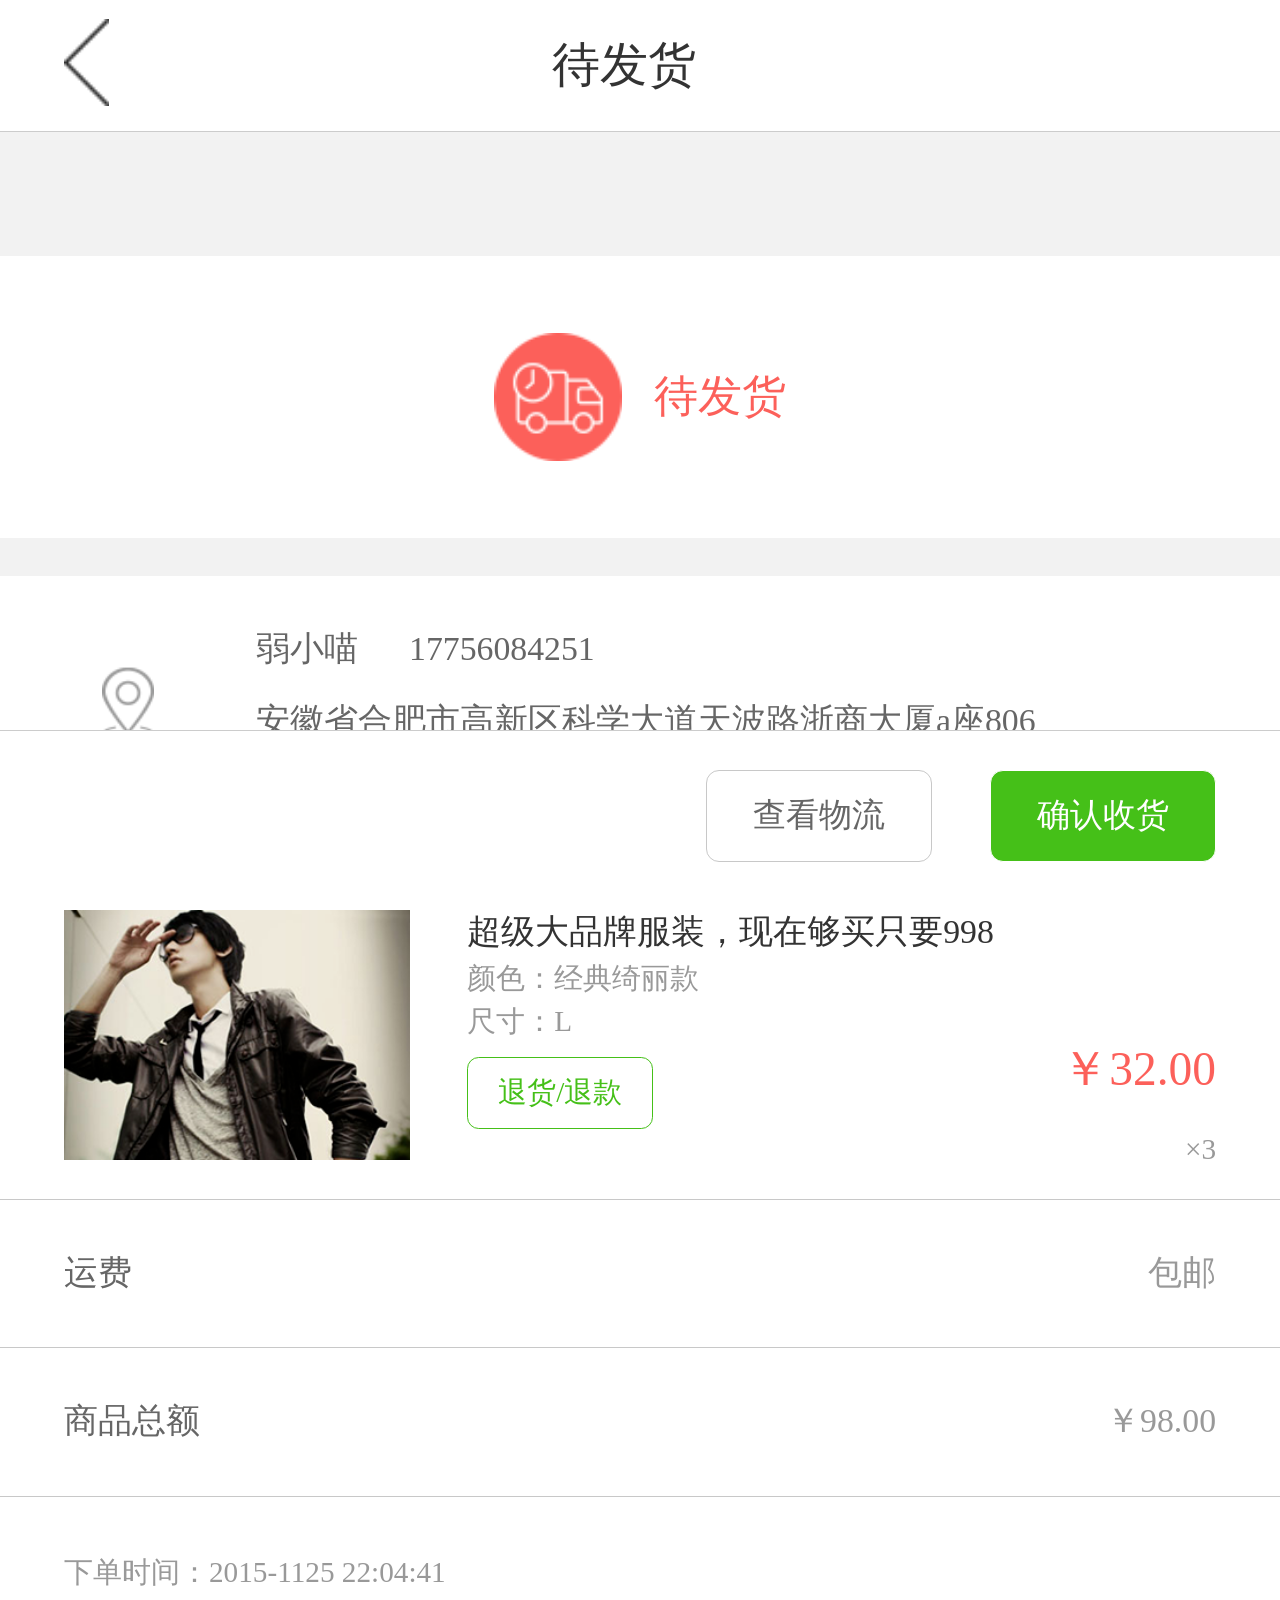
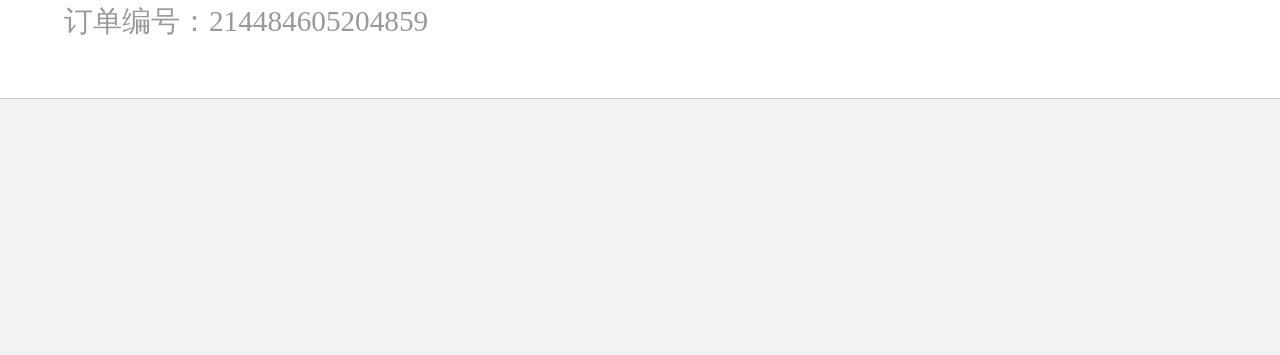
<file: go-order.html>
<!DOCTYPE html>
<html>
<head>
    <meta charset="utf-8">
    <meta name="viewport" content="initial-scale=1.0, maximum-scale=1.0, user-scalable=no" />
    <meta name="format-detection" content="telephone=no" />
    <title>男装专区</title>
    <link rel="stylesheet" type="text/css" href="css/loaders.min.css"/>
    <link rel="stylesheet" type="text/css" href="css/loading.css"/>
    <link rel="stylesheet" type="text/css" href="css/base.css"/>
    <link rel="stylesheet" type="text/css" href="css/style.css"/>
      <script src="js/jquery.min.js" type="text/javascript" charset="utf-8"></script>
    <script type="text/javascript">
    	$(window).load(function(){
    		$(".loading").addClass("loader-chanage")
    		$(".loading").fadeOut(300)
    	})
    </script>
</head>
<!--loading页开始-->
<div class="loading">
	<div class="loader">
        <div class="loader-inner pacman">
          <div></div>
          <div></div>
          <div></div>
          <div></div>
          <div></div>
        </div>
	</div>
</div>
<!--loading页结束-->
<body>
	<header class="top-header fixed-header">
		<a class="icona" href="javascript:history.go(-1)">
				<img src="images/left.png"/>
			</a>
		<h3>待发货</h3>
			
			<a class="iconb" href="shopcar.html">
			</a>
	</header>
	
	<div class="contaniner fixed-cont">
		<section class="go-order">
			<h3>
				<img src="images/b-iocn01.png"/>
				<span>待发货</span>
			</h3>
			<dl class="map">
				<dt><img src="images/a-icon02.png"/></dt>
				<dd>
					<span>弱小喵</span>
					<small>17756084251</small>
					<p>安徽省合肥市高新区科学大道天波路浙商大厦a座806</p>
				</dd>
			</dl>
			<div class="order-shop">
				<dl>
					<a href="detail.html">
						<dt><img src="images/index-ph01.png"/></dt>
						<dd>
							<p>超级大品牌服装，现在够买只要998</p>
							<small>颜色：经典绮丽款</small>
							<span>尺寸：L</span>
							<input type="button" value="退货/退款" />
							<b>￥32.00</b>
							<strong>×3</strong>
						</dd>
					</a>
					
				</dl>
				<ul>
					<li>
						<span>运费</span>
						<small>包邮</small>
					</li>
					<li>
						<span>商品总额</span>
						<small>￥98.00</small>
					</li>
					<li>
						<p>
							下单时间：2015-1125 22:04:41<br />订单编号：214484605204859
						</p>
					</li>
				</ul>
			</div>
		</section>
	</div>
	
	<footer class="order-footer fixed-footer">
		<input type="submit" value="确认收货" />
		<input type="button" value="查看物流" />
		
	</footer>
	
	

</body>
</html>
</file>
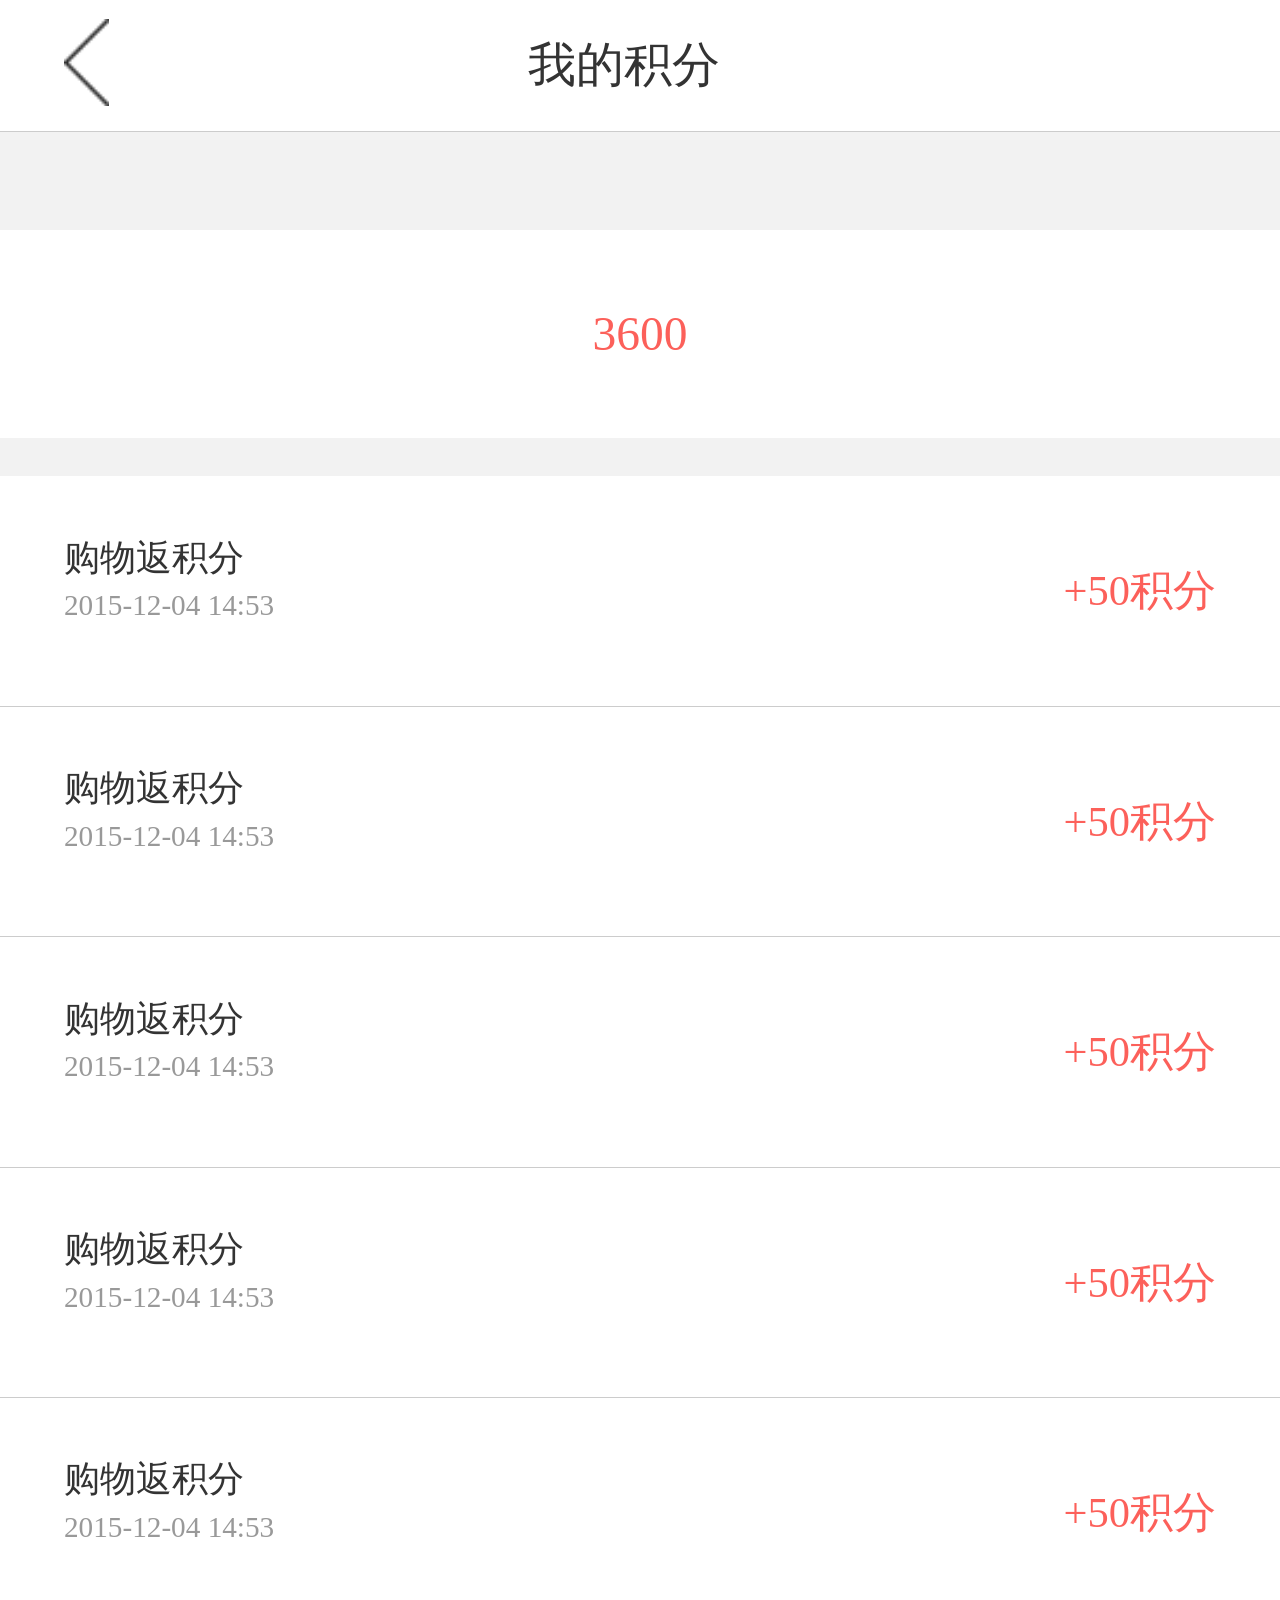
<file: integral.html>
<!DOCTYPE html>
<html>
<head>
    <meta charset="utf-8">
    <meta name="viewport" content="initial-scale=1.0, maximum-scale=1.0, user-scalable=no" />
    <title>男装专区</title>
    <link rel="stylesheet" type="text/css" href="css/loaders.min.css"/>
    <link rel="stylesheet" type="text/css" href="css/loading.css"/>
    <link rel="stylesheet" type="text/css" href="css/base.css"/>
    <link rel="stylesheet" type="text/css" href="css/style.css"/>
      <script src="js/jquery.min.js" type="text/javascript" charset="utf-8"></script>
    <script type="text/javascript">
    	$(window).load(function(){
    		$(".loading").addClass("loader-chanage")
    		$(".loading").fadeOut(300)
    	})
    </script>
</head>
<!--loading页开始-->
<div class="loading">
	<div class="loader">
        <div class="loader-inner pacman">
          <div></div>
          <div></div>
          <div></div>
          <div></div>
          <div></div>
        </div>
	</div>
</div>
<!--loading页结束-->
<body>
	<header class="top-header fixed-header">
		<a class="icona" href="javascript:history.go(-1)">
				<img src="images/left.png"/>
			</a>
		<h3>我的积分</h3>
			
			<a class="iconb" href="shopcar.html">
			</a>
	</header>
	
	<div class="contaniner fixed-conta">
		<section class="integral">
			<h3>3600</h3>
			<dl>
				<dd>
					<p>购物返积分</p>
					<time>2015-12-04 14:53</time>
				</dd>
				<dt>+50积分</dt>
			</dl>
			<dl>
				<dd>
					<p>购物返积分</p>
					<time>2015-12-04 14:53</time>
				</dd>
				<dt>+50积分</dt>
			</dl>
			<dl>
				<dd>
					<p>购物返积分</p>
					<time>2015-12-04 14:53</time>
				</dd>
				<dt>+50积分</dt>
			</dl>
			<dl>
				<dd>
					<p>购物返积分</p>
					<time>2015-12-04 14:53</time>
				</dd>
				<dt>+50积分</dt>
			</dl>
			<dl>
				<dd>
					<p>购物返积分</p>
					<time>2015-12-04 14:53</time>
				</dd>
				<dt>+50积分</dt>
			</dl>
		</section>
	</div>
	
	
	
	

</body>
</html>
</file>
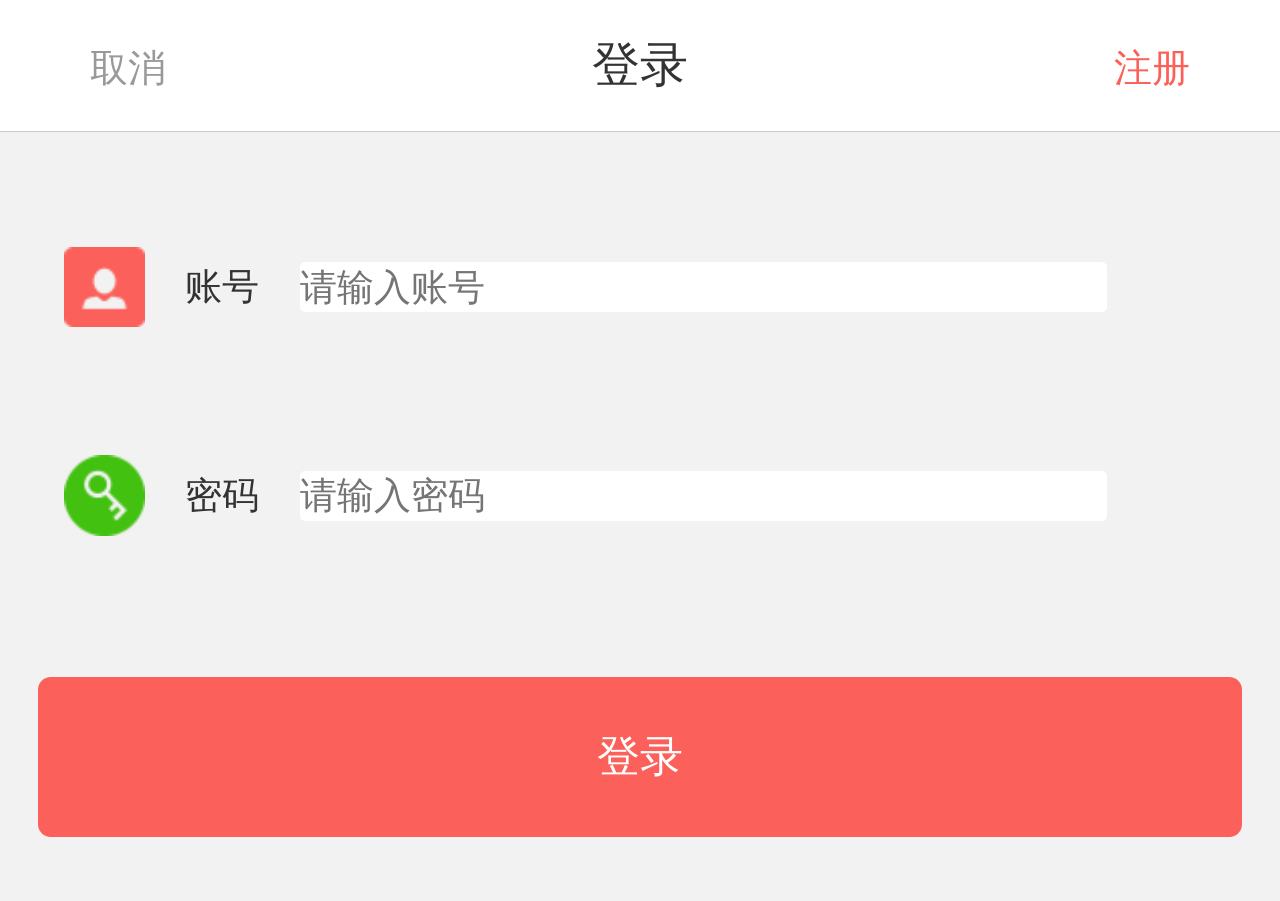
<file: login.html>
<!DOCTYPE html>
<html>
<head>
    <meta charset="utf-8">
    <meta name="viewport" content="initial-scale=1.0, maximum-scale=1.0, user-scalable=no" />
    <title>登录</title>
    <link rel="stylesheet" type="text/css" href="css/loaders.min.css"/>
    <link rel="stylesheet" type="text/css" href="css/loading.css"/>
    <link rel="stylesheet" type="text/css" href="css/base.css"/>
    <link rel="stylesheet" type="text/css" href="css/style.css"/>
      <script src="js/jquery.min.js" type="text/javascript" charset="utf-8"></script>
	<script src="lib/vue.js"></script>
	<script src="lib/axios.js"></script>
    <script type="text/javascript">
    	$(window).load(function(){
    		$(".loading").addClass("loader-chanage")
    		$(".loading").fadeOut(300)
    	})
    </script>
</head>
<!--loading页开始-->
<div class="loading">
	<div class="loader">
        <div class="loader-inner pacman">
          <div></div>
          <div></div>
          <div></div>
          <div></div>
          <div></div>
        </div>
	</div>
</div>
<!--loading页结束-->
<body>
	<header class="top-header">
		<a class="text texta" href="index.html">取消</a>
		<h3>登录</h3>
		<a class="text" href="sign.html">注册</a>
	</header>
	
	<div class="login">
		<form>
			<div id="app">
				<ul>
					<li>
						<img src="images/login.png"/>
						<label>账号</label>
						<input type="text" placeholder="请输入账号" v-model="username" style="height: 50px;border-radius: 5px"/>
					</li>
					<li>
						<img src="images/password.png"/>
						<label>密码</label>
						<input type="password" placeholder="请输入密码" v-model="pwd" style="height: 50px;border-radius: 5px"/>
					</li>
				</ul>
				<input type="button" v-on:click="loginin" value="登录"/>
			</div>
		</form>
	</div>

</body>
<script>
	let vm = new Vue({
		el:'#app',
		data:{
			username:'',
			pwd:''
		},
		methods:{
		    loginin:function () {
				axios('http://localhost:8080/castShop/itcastshop/api/user.php',{
				    params:{
				        action:'login',
						username:vm.username,
						pwd:vm.pwd
					}
				}).then(function (res) {
                   if(res.data.status==200){
                       /*登录成功之后，存储用户信息，跳转到用户首页*/
                       sessionStorage.setItem('name',vm.username);
                       window.location.href='./self.html';
				   }else{
                       alert('用户名或密码错误');
				   }
                });
            }
		},

	})
</script>
</html>
</file>
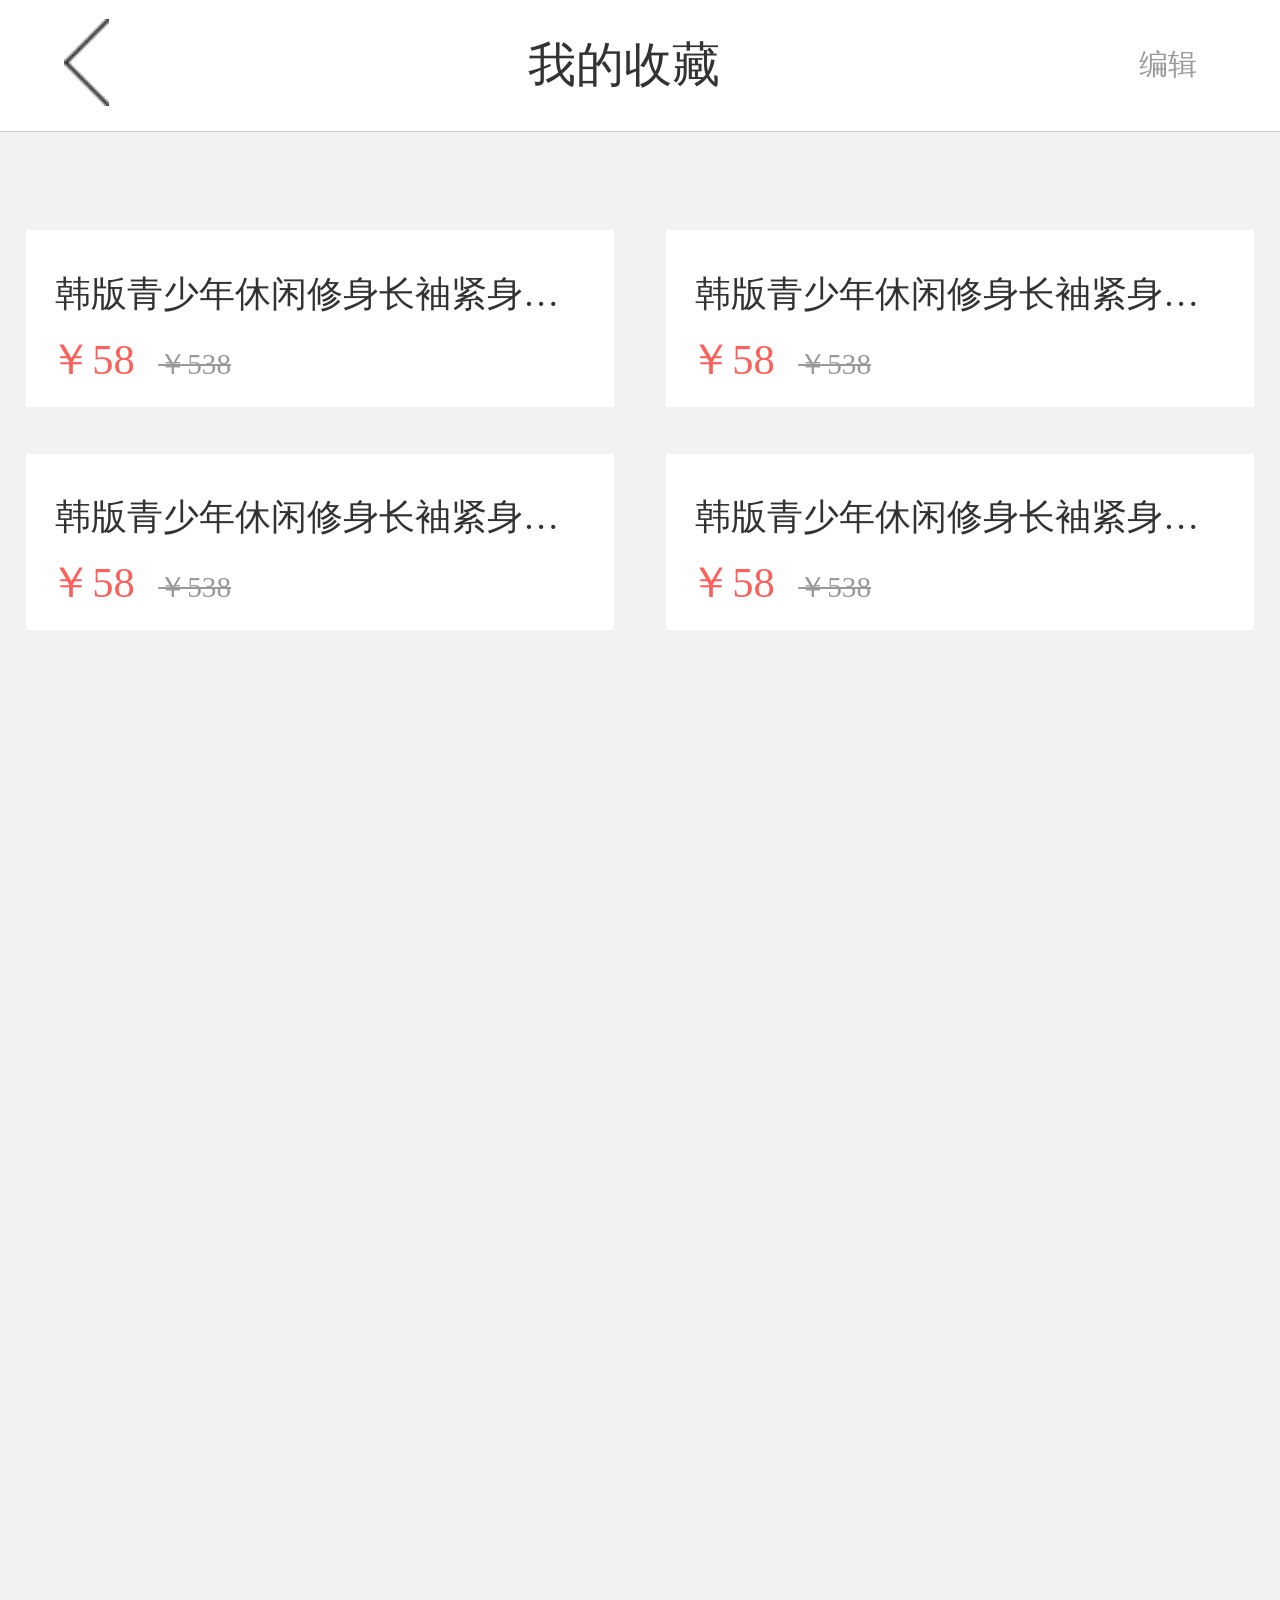
<file: mycollect.html>
<!DOCTYPE html>
<html>
<head>
    <meta charset="utf-8">
    <meta name="viewport" content="initial-scale=1.0, maximum-scale=1.0, user-scalable=no" />
    <title>男装专区</title>
    <link rel="stylesheet" type="text/css" href="css/loaders.min.css"/>
    <link rel="stylesheet" type="text/css" href="css/loading.css"/>
    <link rel="stylesheet" type="text/css" href="css/base.css"/>
    <link rel="stylesheet" type="text/css" href="css/style.css"/>
      <script src="js/jquery.min.js" type="text/javascript" charset="utf-8"></script>
      <script type="text/javascript" src="js/jaliswall.js"></script>
    <script type="text/javascript">
    	$(window).load(function(){
    		$(".loading").addClass("loader-chanage")
    		$(".loading").fadeOut(300);
    		$('.wall').jaliswall({ item: '.pic' });
    		
    		$(".text-top").on("touchstart",function(){
    			$(".collectbar").fadeToggle(500);
    		});
    		
    	})
    	
    	
    	function mycheck(val)
		{
			if($("#collect"+val).is(':checked'))
			{
				$(".label"+val).addClass("collectd");
				$(".collectbox").fadeIn(300)
				$(".kong").fadeIn()
			}
			else
			{
				$(".label"+val).removeClass("collectd");
				$(".collectbox").fadeOut(300)
				$(".kong").fadeOut()
			}
		}
    	
    </script>
</head>
<!--loading页开始-->
<div class="loading">
	<div class="loader">
        <div class="loader-inner pacman">
          <div></div>
          <div></div>
          <div></div>
          <div></div>
          <div></div>
        </div>
	</div>
</div>
<!--loading页结束-->
<body>
	<header class="top-header fixed-header">
		<a class="icona" href="javascript:history.go(-1)">
				<img src="images/left.png"/>
			</a>
		<h3>我的收藏</h3>
			
			<a class="text-top">
				编辑
			</a>
	</header>
	
	<div class="contaniner fixed-conta">
		<div style="margin-top: 3%;"></div>
		<section class="list">
			<ul class="wall">
				<li class="pic">
					<a href="detail.html">
						<img src="images/list-ph01.png"/>
						<p>韩版青少年休闲修身长袖紧身衬衫</p>
						<b>￥58</b><del>￥538</del>
						<div class="collectbar">
							<label for="collect1"  onselectstart="return false" class="label1"></label>
							<input type="checkbox" onclick="mycheck(1)" id="collect1"/>
						</div>
					</a>
				</li>
				<li class="pic">
					<a href="detail.html">
						<img src="images/list-ph02.png"/>
						<p>韩版青少年休闲修身长袖紧身衬衫</p>
						<b>￥58</b><del>￥538</del>
						<div class="collectbar">
							<label for="collect2"  onselectstart="return false" class="label2"></label>
							<input type="checkbox" onclick="mycheck(2)" id="collect2"/>
						</div>
					</a>
				</li>
				<li class="pic">
					<a href="detail.html">
						<img src="images/list-ph01.png"/>
						<p>韩版青少年休闲修身长袖紧身衬衫</p>
						<b>￥58</b><del>￥538</del>
						<div class="collectbar">
							<label class="label3" for="collect3" onclick="mycheck(3)" onselectstart="return false"></label>
							<input type="checkbox" id="collect3"/>
						</div>
					</a>
				</li>
				<li class="pic">
					<a href="detail.html">
						<img src="images/list-ph02.png"/>
						<p>韩版青少年休闲修身长袖紧身衬衫</p>
						<b>￥58</b><del>￥538</del>
						<div class="collectbar">
							<label class="label4" for="collect4" onselectstart="return false"></label>
							<input type="checkbox" id="collect4" onclick="mycheck(4)"/>
						</div>
					</a>
				</li>
				
			</ul>
		</section>
		<div class="kong" style="margin-bottom: 16%;"></div>
	</div>
	
<footer class="collectbox fixed-footer">
	
	<input type="button" value="确认删除" />
</footer>

	
	

</body>
</html>
</file>
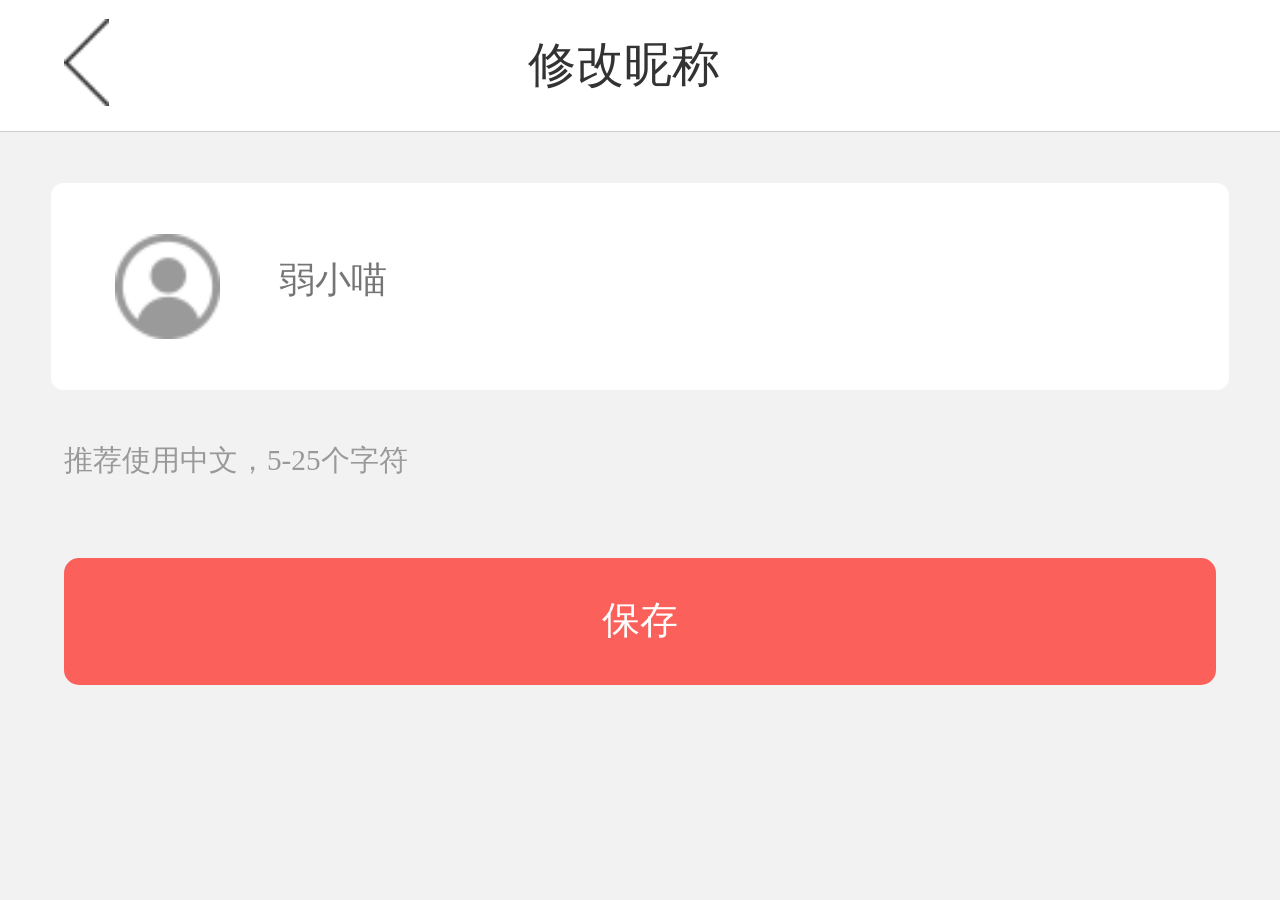
<file: namechange.html>
<!DOCTYPE html>
<html>
<head>
    <meta charset="utf-8">
    <meta name="viewport" content="initial-scale=1.0, maximum-scale=1.0, user-scalable=no" />
    <title>男装专区</title>
    <link rel="stylesheet" type="text/css" href="css/loaders.min.css"/>
    <link rel="stylesheet" type="text/css" href="css/loading.css"/>
    <link rel="stylesheet" type="text/css" href="css/base.css"/>
    <link rel="stylesheet" type="text/css" href="css/style.css"/>
      <script src="js/jquery.min.js" type="text/javascript" charset="utf-8"></script>
    <script type="text/javascript">
    	$(window).load(function(){
    		$(".loading").addClass("loader-chanage")
    		$(".loading").fadeOut(300)
    	})
    </script>
</head>
<!--loading页开始-->
<div class="loading">
	<div class="loader">
        <div class="loader-inner pacman">
          <div></div>
          <div></div>
          <div></div>
          <div></div>
          <div></div>
        </div>
	</div>
</div>
<!--loading页结束-->
<body>
	<header class="top-header">
		<a class="icona" href="javascript:history.go(-1)">
				<img src="images/left.png"/>
			</a>
		<h3>修改昵称</h3>
			
			<a class="iconb" href="shopcar.html">
			</a>
	</header>
	
	<div class="contaniner">
		<form action="" method="post" class="nameform">
			<div class="namechange">
				<img src="images/a-icon01.png"/>
				<input type="text" placeholder="弱小喵"/>
			</div>
			<p>推荐使用中文，5-25个字符</p>
			<input type="submit" value="保存"/>
		</form>
		
	</div>
	
	

</body>
</html>
</file>
<file: css/loading.css>
.pacman > div:nth-child(3), .pacman > div:nth-child(4), 
.pacman > div:nth-child(5), .pacman > div:nth-child(6) {
    background-color: #fc605a;
    }
    .pacman > div:first-of-type {
    width: 0px;
    height: 0px;
    border-right: 25px solid transparent;
    border-top: 25px solid #fc605a;
    border-left: 25px solid #fc605a;
    border-bottom: 25px solid #fc605a;}
    
    .pacman > div:nth-child(2) {
    width: 0px;
    height: 0px;
    border-right: 25px solid transparent;
    border-top: 25px solid #fc605a;
    border-left: 25px solid #fc605a;
    border-bottom: 25px solid #fc605a;
    }
.loading {width: 100%; height: 100%; position: fixed;top: 0; left: 0; background-color: #fff; z-index: 50; }
.loading .loader{ position: absolute; top: 50%; left: 50%;}
.loader-chanage{-webkit-transition: all 0.7s ease-out;
-moz-transition: all 0.7s ease-out;
-ms-transition: all 0.7s ease-out;
-o-transition: all 0.7s ease-out;
transition: all 0.7s ease-out; 
		-webkit-transform: scale(1.4);
		-moz-transform: scale(1.4);
		-ms-transform: scale(1.4);
		-o-transform: scale(1.4);
		transform: scale(1.4);
		opacity: 0;
}
</file>
<file: css/base.css>
﻿/* CSS Document */
/* author:cyy */
/*css reset*/
*{margin:0;padding:0;}
html,body { width:100%; }
body{overflow:-Scroll;overflow-x:hidden; 
}
body{font-family:Helvetica;}/*移动端*/
body{ font-family:"microsoft yahei";}

html {
  font-family: sans-serif; /* 1 */
  -ms-text-size-adjust: 100%; /* 2 */
  -webkit-text-size-adjust: 100%; /* 2 */
}
article,aside,details,figcaption,figure,footer,header,hgroup,main,menu,nav,section,summary {  display: block;}
audio,canvas,progress,video {  display: inline-block; /* 1 */
  vertical-align: baseline; /* 2 */
}

/*页面固定定位样式*/
.fixed-header{ position: fixed; top: 0; left: 0;}
.fixed-footer{ position: fixed; bottom: 0; left: 0;}
.fixed-cont{margin-top: 15%;margin-bottom: 20%;}/*顶部和底部都固定*/
.fixed-conta{margin-top: 15%;}/*顶部固定，底部不固定*/
.fixed-contb{margin-bottom: 20%;}/*顶部不固定，底部固定*/



audio:not([controls]) {
  display: none;
  height: 0;
}
[hidden],template {  display: none;}
a {  background-color: transparent;}
a:active,a:hover {  outline: 0;}
abbr[title] {  border-bottom: 1px dotted;}
b,strong {  font-weight: bold;}
dfn {  font-style: italic;}
h1 {  font-size: 2em;  margin: 0.67em 0;}
mark {  background: #ff0;  color: #000;}
small {  font-size: 80%;}
sub,sup {  font-size: 75%;  line-height: 0;  position: relative;  vertical-align: baseline;}
sup {  top: -0.5em;}
sub {  bottom: -0.25em;}
img {  border: 0;}
svg:not(:root) {  overflow: hidden;}

hr {
  -moz-box-sizing: content-box;
  box-sizing: content-box;
  height: 0;
}
pre {
  overflow: auto;
}
code,
kbd,
pre,
samp {
  font-family: monospace, monospace;
  font-size: 1em;
}

button,
input,
optgroup,
select,
textarea {
  color: inherit; /* 1 */
  font: inherit; /* 2 */
  margin: 0; /* 3 */
}
button {
  overflow: visible;
}
button,
select {
  text-transform: none;
}
button,
html input[type="button"], /* 1 */
input[type="reset"],
input[type="button"] {
  -webkit-appearance: button; /* 2 */
  cursor: pointer; /* 3 */
}
button[disabled],html input[disabled] {  cursor: default;}
button::-moz-focus-inner,input::-moz-focus-inner {  border: 0;  padding: 0;}
input {  line-height: normal;}
input[type="checkbox"],
input[type="radio"] {
  box-sizing: border-box; /* 1 */
  padding: 0; /* 2 */
}
input[type="number"]::-webkit-inner-spin-button,
input[type="number"]::-webkit-outer-spin-button {
  height: auto;
}
input[type="search"] {
  -webkit-appearance: textfield; /* 1 */
  -moz-box-sizing: content-box;
  -webkit-box-sizing: content-box; /* 2 */
  box-sizing: content-box;
}
input[type="search"]::-webkit-search-cancel-button,
input[type="search"]::-webkit-search-decoration {
  -webkit-appearance: none;
}
fieldset {  border: 1px solid #c0c0c0;  margin: 0 2px;  padding: 0.35em 0.625em 0.75em;}
legend {  border: 0; /* 1 */
  padding: 0; /* 2 */
}
textarea {  overflow: auto;}
optgroup {  font-weight: bold;}

td,th {  padding: 0;}



table{border-collapse:collapse;border-spacing:0;}
img{border:0}
ul{list-style:none;}

input,textarea,select,option,button{font-family: "microsoft yahei";}
.clear{ clear:both;}
a{text-decoration:none;outline: none;}
a:hover{outline: none;}
input[type="button"],input[type="submit"],input[type="text"]{-webkit-appearance: none; border-radius: 0;}
input,label{-webkit-tap-highlight-color:rgba(255,0,0,0); }
a,button,textarea,select{-webkit-appearance: none;-webkit-tap-highlight-color:rgba(255,0,0,0); }/* 1.去除android a/button/input标签被点击时产生的边框 2.去除ios a标签被点击时产生的半透明灰色背景 */

textarea{resize:none;}/*禁止改变大小*/
/*解决firefox按钮文字难以垂直居中问题*/
input[type="reset"]::-moz-focus-inner,
input[type="button"]::-moz-focus-inner,
input[type="submit"]::-moz-focus-inner,
input[type="file"] > input[type="button"]::-moz-focus-inner{
	border:none;padding:0;
}
input,textarea,select,option,button,form,fieldset{margin:0;padding:0;border-width:1px;outline:none;
-moz-box-sizing: content-box;
-webkit-box-sizing: content-box;
-o-box-sizing: content-box;
-ms-box-sizing: content-box;
box-sizing: content-box;
}





html{font-size:10px}
@media screen and (min-width:321px) and (max-width:375px){html{font-size:11px}}
@media screen and (min-width:376px) and (max-width:414px){html{font-size:12px}}
@media screen and (min-width:415px) and (max-width:639px){html{font-size:15px}}
@media screen and (min-width:640px) and (max-width:719px){html{font-size:20px}}
@media screen and (min-width:720px) and (max-width:749px){html{font-size:22.5px}}
@media screen and (min-width:750px) and (max-width:799px){html{font-size:23.5px}}
@media screen and (min-width:800px){html{font-size:25px}}
</file>
<file: css/style.css>
body{background-color: #f2f2f2;}
/*白色顶部*/
.top-header{z-index: 1;  width: 100%;  background-color: #fff; display: table; border-bottom: solid 1px rgba(0,0,0,0.2);}
.top-header h3{ font-size: 1.9em;  color: #333; margin: 0 30%; display: table-cell;  font-weight: normal; text-align: center;  padding: 0.7em 0;}
.top-header .text{display: table-cell; text-align: center; width: 20%; font-size: 1.5em; color: #fc605a; }
.top-header .texta{ color: #999;}
.top-header a{display: table-cell;}
.top-header .icona{ width: 8.5%; padding-left: 5%; vertical-align: middle;}/*只能添加图标*/
.top-header .iconb{ width: 11%;padding-right: 5%; vertical-align: middle;}/*只能添加图标*/
.top-header .text-top{ width: 11%;color: #999;font-size: 1.169em; vertical-align: middle;}/*能添加文字*/
.top-header img{ width: 100%;}
/*固定顶部*/

/*登录注册*/
.login{ width: 100%; margin-top:5%;}
.login form{ width: 100%; }
.login form ul{ width: 100%; overflow: hidden;}
.login form ul li{ width: 90%; padding: 4% 5%;  margin-bottom: 2%; overflow: hidden; }
.login form ul li img{ width:7%; vertical-align: middle;}
.login form ul li label{ font-size: 1.4875em; vertical-align: middle; color: #333; margin:0 3%; }
.login form ul li input{width: 70%; display: inline-block;vertical-align: middle; font-size: 1.4875em; color: #666; border: none;}
.login form input[type="button"]{ width: 94%; margin: 5% 3%; padding: 4% 0;background-color: #FC605A;color: #fff; font-size: 1.7em; border-radius: 0.3em; border: none;}
/*首页*/
/*红色顶部*/
.page-header{ width: 100%; background-color: dodgerblue; overflow: hidden;}
.page-header h3{position: relative; font-size: 1.9em;  color: #fff; font-weight: normal; text-align: center;  padding: 0.7em 0;}
.page-header input{ width: 60%; border: none; border-radius: 3em; margin: 2% 5%; padding: 1.5% 7.5%; font-size: 1.7em; float: left; }
.page-header span{ width: 15%;  display: inline-block;margin: 3% 0; float: right;}
.page-header span img {width: 50%; }

.contaniner{ width: 100%;  overflow: hidden;}
.contaniner .ban li{ width: 100%;height: 18em;  }
.contaniner .ban  a{ width: 100%;display: block; overflow: hidden;}
.contaniner .ban  img{ width: 100%;min-height: 18em;  display: block;}

.contaniner .shop{ width: 100%; margin-top: 5%;}
.contaniner .shop h3{ width: 90%; font-size: 1.4875em; padding:3% 5%;background-color: #fff; overflow: hidden;}
.contaniner .shop h3 span{ float: right; width:4%; display: block; }
.contaniner .shop h3 span img{ width: 100%; display: block; }
.contaniner .shop h3 a{ width: 100%;color: #45c018; display: block;}
.contaniner .shop dl{ margin: 2% 0; width: 100%; overflow: hidden;}
.contaniner .shop dl dd{  width: 44%; min-height: 11em; max-height: 15em;  overflow: hidden; margin: 0 3%; float: left; position: relative;}
.contaniner .shop dl dd a{  width: 100%; display: block; height: 100%;}
.contaniner .shop dl dd img{  width: 100%;height: 100%; display: block;}
.contaniner .shop dl dd b{position: absolute; bottom: 0; left: 0; display: block; width: 80%; padding: 5% 10%; color: #fff; font-weight: normal; font-size: 1.16em; background-color: rgba(0,0,0,0.5)}

/*底部*/
.page-footer{ width: 100%; box-shadow: 0 -2px 4px #d7d7d7;  overflow: hidden;}
.page-footer ul{ width: 100%; background-color: #fff; overflow: hidden;}
.page-footer ul li{  float: left; width: 25%; text-align: center; padding: 3% 0; }
.page-footer ul li a{ width: 100%; display: block;}
.page-footer ul .active a p{ color: #fc605a;}
.page-footer ul li img{  width: 25%;}
.page-footer ul li p{ font-size: 1.275em; color: #333;margin-top: 3%;}

/*分类*/

.contaniner .assort{width: 40%; float: left;}
.contaniner .assort ul{ width: 100%;}
.contaniner .assort ul li{ width: 92%;background-color: #f5f5f5;  border-bottom: solid 1px #c8c8c8; border-right: solid 1px #c8c8c8; padding:12% 4%;}
.contaniner .assort ul li img{ width: 17%; margin: 0 10%; vertical-align: middle;}
.contaniner .assort ul li span{ font-size: 1.3865em; color: #666; vertical-align: middle;}
.contaniner .assort ul .active{  border-right: none;background-color: #fff }
.contaniner .assort-cont{ width: 52%; margin: 5% 4%; float: right;}
.contaniner .assort-cont img{ width: 100%;}
.contaniner .assort-cont dl{ width: 100%; margin-top: 5%; overflow: hidden;}
.contaniner .assort-cont dl dt{font-size: 1.169em; color: #999; margin-bottom: 3%;}
.contaniner .assort-cont dl dd{ width: 48%; float: left; margin-bottom: 3%;}
.contaniner .assort-cont dl dd img{ height: 7em;}
.contaniner .assort-cont dl dd a{ width: 100%; display: block;}
.contaniner .assort-cont dl dd p{ text-align: center; color: #666; font-size: 1.169em;}
.contaniner .assort-cont dl dd:nth-child(even){margin-right: 2%;}
.contaniner .assort-cont dl dd:nth-child(odd){margin-left: 2%;}

/*购物车*/
.contaniner .shopcar{ width: 100%; margin: 2% 0; padding: 4% 0; box-shadow: 0 2px 2px #d7d7d7; background-color: #fff;overflow: hidden;}

.contaniner .shopcar .shopcar-checkbox{position: relative; float: left; width:10%; height: 3em; padding: 10% 0;}
.contaniner .shopcar input[type="checkbox"]{ position: absolute; top: 0; left: 0; opacity: 0; }
.contaniner .shopcar .shopcar-checkbox label{position: absolute; top: 0; left: 0; width: 100%; height: 100%; background: url(../images/check.png) no-repeat; background-size: 60%; background-position: 50% ; -moz-user-select: none; }
.contaniner .shopcar .shopcar-checkbox .shopcar-checkd{position: absolute; top: 0; left: 0; width: 100%; height: 100%; background: url(../images/checke.png) no-repeat; background-size: 60%; background-position: 50% ;  }

.contaniner .shopcar figure{ width: 30%; height: 10em; overflow: hidden; float: left;}
.contaniner .shopcar figure img{ width: 100%; min-height: 100%; }
.contaniner .shopcar dl{ position: relative; float: left; width: 54%; height: 10em;   margin: 0 3%; overflow: hidden;}
.contaniner .shopcar dl dt{ font-size: 1.3815em; color: #333;}
.contaniner .shopcar dl dd{ font-size: 1.169em; color: #999;}
.contaniner .shopcar dl .add{position: absolute; bottom: 0; left: 0; width: 46%; overflow: hidden; display: table; }
.contaniner .shopcar dl .add span{border: solid 1px #c8c8c8; padding: 1% 10%; display:table-cell;}
.contaniner .shopcar dl .add input{border: solid 1px #c8c8c8; width:100%;margin-left: -1px; display:table-cell;font-size:1.25em ; padding: 10% 0; color: #666; text-align: center;}
.contaniner .shopcar dl h3{ position: absolute; right: 20%; bottom: 1%; font-size: 1.9em; color: #fc605a; font-weight: normal;}
.contaniner .shopcar dl small{ position: absolute; right: 3%; bottom: 0; display: block; width: 10%;}
.contaniner .shopcar dl small img{width: 100%;}



.page-footer .shop-go{ margin-bottom: 1px; width: 100%; overflow: hidden;}
.page-footer .shop-go b{float: left; width: 60%; background-color: rgba(0,0,0,0.8); text-align: center; padding: 3% 0; color: #fff; font-size: 1.7em; font-weight: normal;}
.page-footer .shop-go span{float: left; width: 40%; background-color: #45C018; text-align: center; padding: 3% 0; color: #fff; font-size: 1.7em; font-weight: normal;}
.page-footer .shop-go span a{color: #fff;}
/*个人中心*/
.self-header{ width: 80%; background-color: #FC605A; padding: 6% 10%; overflow: hidden;}
.self-header figure{ width: 20%; height: 0; padding-bottom: 20%; border-radius: 50%; border: solid 2px rgba(255,255,255,0.8);  float: left; overflow: hidden;}
.self-header figure img{ width: 100%; }
.self-header dl{ width: 50%; margin: 0 5%; padding: 2% 0; float: left; overflow: hidden;}
.self-header dl dt{  font-size: 1.7em; color: #fff;}
.self-header dl dd { margin: 5% 0;}
.self-header dl dd img{ width: 10%; vertical-align: middle;}
.self-header dl dd span{ color: #fff; font-size: 1.1em; margin-right: 3%; vertical-align: middle;}
.self-header button{ width: 18%; background-color: #f5f5f5; padding: 2% 0; color: #999; border: none; border-radius: 0.2em; margin: 5% 0; }

.contaniner .self{ width: 100%; margin-top: 5%;}
.contaniner .self dl{ width: 100%;}
.contaniner .self dl dt{ width: 90%; overflow: hidden; padding:4% 5%; background-color: #fff; }
.contaniner .self dl dt a{ width: 100%; display: block; overflow: hidden;}
.contaniner .self dl dt img{width: 6%; vertical-align: middle;}
.contaniner .self dl dt b{ color: #333; font-weight: normal; font-size: 1.594em; margin:0 3%;vertical-align: middle; }
.contaniner .self dl dt span{width: 4%; float: right;}
.contaniner .self dl dt span img{width: 100%;}
.contaniner .self dl dd{ width: 100%; border-top: solid 1px #c8c8c8;}
.contaniner .self dl dd ul{ width: 100%;display: table; overflow: hidden; background-color: #fff}
.contaniner .self dl dd ul li{ display: table-cell; width: 25%; text-align: center; padding: 5% 0;}
.contaniner .self dl dd ul li a{ width: 100%; display: block; height: 100%;}
.contaniner .self dl dd ul li img{ height: 50%;}
.contaniner .self dl dd ul li p{ font-size:1.55em; color: #666; padding-top: 4%;}
.contaniner .self .self-icon{ width: 100%; margin-top:6%; background-color: #fff}
.contaniner .self .self-icon li{ width:90%;padding:4% 5%; overflow: hidden; border-bottom: solid 1px #c8c8c8;}
.contaniner .self .self-icon li a{ width: 100%; display: block; overflow: hidden;}
.contaniner .self .self-icon li img{ width: 10%; float: left;}
.contaniner .self .self-icon li p{font-size:1.55em ; color: #333; padding: 1.2% 5%;  float: left;}
.contaniner .self .self-icon li span{ width: 4%; float: right;}
.contaniner .self .self-icon li span img{ width: 100%;}
.contaniner .self input[type="button"]{ width: 80%; margin: 5% 10% ; border: none; background-color: #FC605A; font-size: 1.6em; color: #fff; padding: 4% 0; border-radius: 0.4em;}

/*商品列表*/
.contaniner .list{ width: 100%;}
.contaniner .list figure{ width: 100%; height:12em; overflow: hidden;}
.contaniner .list figure img{ width: 100%; min-height: 100%;}
.contaniner .list .search{ width: 100%; background-color: #fff;margin: 2% 0; padding:3% 5%; overflow: hidden;}
.contaniner .list .search input{ width: 80%; font-size: 1.25em; color: #666; border: none;}
.contaniner .list .search label{ width: 5%; float: right; margin-right: 10%;}
.contaniner .list .search label img{ width: 100%;}
.contaniner .list nav{ width: 100%;}
.contaniner .list nav ul{ width: 100%; background-color: #fff;margin: 2% 0;  overflow: hidden;}
.contaniner .list nav ul li{ float: left;padding: 3% 0; text-align: center; width: 25%;}
.contaniner .list nav ul li a{ display: block; width: 100%; color: #666;}
.contaniner .list nav ul li span{ font-size: 1.45em;}
.contaniner .list nav ul li img{ width: 5%;}
.contaniner .list nav ul .list-active a span{ color: #fc605a;}
.contaniner .list .wall{position: relative; display: block; width: 100%; overflow: hidden; margin: 2% 0; z-index: 0;}
.contaniner .list .wall .pic{ width:100%; margin-bottom: 8%; float: left; background-color: #fff; padding-bottom: 3%;}

.contaniner .list .wall .pic a{ width: 100%; display: block;}
.contaniner .list .wall .pic img{ width: 100%;}
.contaniner .list .wall .pic p{ font-size: 1.45em; width: 90%; margin: 2% 5%; text-align: justify; white-space: nowrap; overflow: hidden; text-overflow: ellipsis; color: #333;}
.contaniner .list .wall .pic b{ color: #FC605A; font-size: 1.7em; font-weight: normal; margin-right: 4%; margin-left: 4%; }
.contaniner .list .wall .pic del{ color: #999; font-size: 1.169em; }
.wall-column {  display: block;  position: relative;  width: 50%;  float: left;  padding: 0 2%;    box-sizing: border-box;}

/*商品详情页*/
/*顶部*/
.detail-header{ width: 90%; padding: 3% 5%; z-index: 2;overflow: hidden; 
-webkit-transition:background-color 0.8s ;
-moz-transition: background-color 0.8s;
-ms-transition: background-color 0.8s;
-o-transition: background-color 0.8s;
transition:background-color 0.8s ;	
transition: background-color 0.8s; }
.change{background-color: #fff ; box-shadow: 0 1px 0 #c8c8c8; }
.change a{background-color: rgba(0,0,0,0); }
.detail-header a{display: block; float: left; width: 12%; height: 0; padding-bottom:12%; border-radius: 50%; background-color: rgba(255,255,255,0.7); overflow: hidden;}
.detail-header .right{ float: right;  }
.detail-header .right img{ float: right;width: 50%;  margin:15% 24%;}
.detail-header a img{width: 40%; vertical-align: middle; margin: 16% 20%;}

.contaniner .detail{ width: 100%;}
.contaniner .detail figure{ width: 100%;}
.contaniner .detail figure ul{ width: 100%;}
.contaniner .detail figure ul li{ width: 100%; height: 30em; overflow: hidden;}
.contaniner .detail figure ul li a{ width: 100%; display: block;}
.contaniner .detail figure ul li img{ width: 100%; display: block; min-height: 30em;}
.contaniner .detail .swiper-pagination-bullet-active{ background-color: #fff}
.contaniner .detail .jiage{ width: 100%; padding: 3% 0;background-color: #fff; overflow: hidden; margin-top:2%;}
.contaniner .detail .jiage dt{ width: 100%; overflow: hidden;}
.contaniner .detail .jiage dt h3{float: left; width: 70%; padding: 0 5%; font-weight: normal; font-size: 1.5em; color: #333; text-align: justify;}
.contaniner .detail .jiage dt .collect{float: left; width: 20%; text-align: center; border-left: solid 1px #c8c8c8; margin-left: -1px;}
.contaniner .detail .jiage dt .collect img{ width: 30%;}
.contaniner .detail .jiage dt .collect p{ color: #666; font-size: 1.169em;}

.contaniner .detail .jiage dd{ clear: both; width: 90%; padding: 2% 5%;}
.contaniner .detail .jiage dd{ clear: both; width: 90%; padding: 2% 5%;} 
.contaniner .detail .jiage dd b{font-size: 1.7em; color: #FC605A; font-weight: normal;}
.contaniner .detail .jiage .contaniner .detail .jiage dd{ clear: both; width: 90%; padding: 2% 5%;} 
.contaniner .detail .jiage dd del{ color: #999; font-size: 1.169em; margin: 0 2%;}
.contaniner .detail .jiage dd{ clear: both; width: 90%; padding: 2% 5%;} 
.contaniner .detail .jiage dd small{color: #999; font-size: 1.169em; margin: 0 2%;}
.contaniner .detail .jiage dd{ clear: both; width: 90%; padding: 2% 5%;}
.contaniner .detail .jiage dd input[type="button"]{ font-size: 1.169em; border: none; background-color: #333; color: #fff; border-radius: 0.2em; padding: 1% 3%; padding-left: 8%; background-image: url(../images/detail-you.png); background-repeat: no-repeat; background-size: 16%; background-position: 16%;}

.contaniner .detail .chose{ width: 100%; margin-top:2% ;}
.contaniner .detail .chose ul{ width: 94%; padding: 3% 2%; border-bottom: solid 1px #c8c8c8; background-color: #fff; overflow: hidden;}
.contaniner .detail .chose ul:last-child{ border: none;}
.contaniner .detail .chose ul h3{ font-size: 1.35em; color: #666; font-weight: normal; margin-bottom: 2%;}
.contaniner .detail .chose ul li{ width: 20%; padding: 2% 0; text-align: center; border: solid 1px #c8c8c8; float: left; margin: 2% 2%; border-radius: 0.2em;}
.contaniner .detail .chose ul .chose-active{ border: solid 1px rgba(0,0,0,0); background-image: url(../images/detail-icon03.png); background-repeat: no-repeat; background-size: 100% 100%; }
.contaniner .detail .seven{ width: 100%; display: block; background-color: #fff; padding: 3% 5%; margin-top: 2%; color: #666; font-size: 1.169em; background-image: url(../images/right.png); background-repeat: no-repeat; background-size: 2%; background-position: 85%;}
.contaniner .detail .seven b{  color: #FC605A; font-weight: normal;}
.contaniner .detail .same { overflow: hidden; width: 100%; background-color: #fff;margin-top: 2%; padding-bottom: 3%;}
.contaniner .detail .same a{ width: 100%; display: block;}
.contaniner .detail .same span{width: 100%; display: block; border-bottom: solid 1px #c8c8c8; background-color: #fff; padding: 3% 5%;  margin-bottom: 2%; color: #666;font-size: 1.169em; background-image: url(../images/more.png); background-repeat: no-repeat; background-size:6%; background-position: 85%;}
.contaniner .detail .same li{ text-align: center; float: left; width: 23%; margin-right: 1%;  }
.contaniner .detail .same .one{ margin-left: 2%;}
.contaniner .detail .same li:last-child{ margin-right: 2%;}
.contaniner .detail .same li img{ width: 96%; min-height:6em; max-height: 7em;}
.contaniner .detail .same li p{  color: #FC605A; font-size: 1.169em; margin-top: 2%;}

.contaniner .detail .detail-article{ width: 100%; margin-top: 2%; overflow: hidden; background-color: #fff}
.contaniner .detail .detail-article nav{ width: 100%;}
.contaniner .detail .detail-article nav ul{ width: 94%; padding:5% 3%; overflow: hidden; display: table;}
.contaniner .detail .detail-article nav ul li{ display: table-cell; width: 50%; text-align: center; font-size:1.35em ; color: #333; border:solid 1px #333; padding: 3% 0;  }
.contaniner .detail .detail-article nav ul li:first-child{border-top-left-radius: 0.5em;border-bottom-left-radius: 0.5em;  }
.contaniner .detail .detail-article nav ul li:last-child{border-top-right-radius: 0.5em;border-bottom-right-radius: 0.5em; }
.contaniner .detail .detail-article nav ul .article-active{ background-color: #333; color: #fff;}
.contaniner .detail .detail-article .talkbox{ width: 100%;}
.contaniner .detail .detail-article .talk{ width: 100%;}
.contaniner .detail .detail-article .talk li{ width: 90%; padding: 3% 5%; overflow: hidden; border-bottom: solid 1px #c8c8c8;}
.contaniner .detail .detail-article .talk li figure{float: left;  width: 14%; height: 0; padding-bottom: 14%; border-radius: 50%; overflow: hidden;}
.contaniner .detail .detail-article .talk li figure img{  width: 100%;}
.contaniner .detail .detail-article .talk li dl{ float: left; width: 80%; padding-left: 6%; }
.contaniner .detail .detail-article .talk li dl dt{ width: 100%; overflow:hidden;}
.contaniner .detail .detail-article .talk li dl dt *{  float: left;}
.contaniner .detail .detail-article .talk li dl dt p{ color: #666; font-size: 1.169em; }
.contaniner .detail .detail-article .talk li dl dt time{ color: #999; font-size: 1.169em; margin-left: 3%;margin-top: 1%; }
.contaniner .detail .detail-article .talk li dl dt .star{ float: right; width: 30%; display: table; }
.contaniner .detail .detail-article .talk li dl dt .star span{  display: table-cell; width: 20%;  }
.contaniner .detail .detail-article .talk li dl dt .star span img{  width: 100%;  }
.contaniner .detail .detail-article .talk li dl dd{ font-size:1.35em ; margin-top: 3%; color: #333;}
.contaniner .detail .detail-article .talk li dl small{ font-size:1.169em ; margin-top: 3%; color: #999;}
.contaniner .detail .detail-article .talk li dl .picbox{ width: 100%; margin-top: 3%; height: 5em; overflow: hidden;}
.contaniner .detail .detail-article .talk li dl .picbox img{ width: 20%; min-height: 5em; margin-right:2%; margin-bottom: 2%;}

.detail-footer{  width: 92%; background-color: #fff; border-top: solid 1px #c8c8c8; padding:3% 4%;}
/*详情页底部*/
.detail-footer .go-car{ width:55% ; display: block; float: left;}

.detail-footer .buy{ width:40%; margin-left: 5%; font-size: 1.35em; display: block; float: left; background-color: #FC605A; color: #fff; text-align: center;padding: 4% 0; border-radius: 0.4em;}

.detail-footer .go-car input[type="button"]{ width:90%; font-size: 1.35em; border:solid 1px #c8c8c8; color: #666; background-color: rgba(0,0,0,0) ; padding:7% 0; padding-left: 10%;border-radius: 0.4em; background-image: url(../images/shopbar-red.png); background-repeat: no-repeat; background-size:14%; background-position: 12% }

/*去结算buy*/
.to-buy{ width: 100%;}
.to-buy header .now{position: relative; width: 100%; padding: 6% 0; padding-bottom: 8%; overflow: hidden; background-color: #666; margin-bottom: 3%;}
.to-buy header .now span{display: block; width: 20%; margin:6% 0 ;   float: left; text-align: center; }
.to-buy header .now span img{ width:26%; overflow: hidden; }
.to-buy header .now dl{ width: 70%; float: left; overflow: hidden; color: #fff; line-height: 1.6;}
.to-buy header .now dl dt{ width: 100%;  overflow: hidden; margin-bottom: 2%;}
.to-buy header .now dl dt b{ font-weight: normal;font-size: 1.35em; }
.to-buy header .now dl dt strong{font-weight: normal; margin-left: 3%;font-size: 1.35em; color: #fff; }
.to-buy header .now dl dd{ text-align: justify;font-size: 1.35em; }
.to-buy header .now dl p{position: absolute;font-size: 1.35em; width: 24%; right: 10%; bottom:5%; color: #FC605A; background:url(../images/downred.png) no-repeat; background-size: 16%; background-position: 100%;}
/*切换地址*/
.to-now{ width: 100%; padding: 6% 0;background-color: #fff; margin-bottom: 3%; overflow: hidden;}
.to-now *{ float: left;}
.to-now .tonow{position: relative; width: 10%; height: 5em;}
.to-now .tonow label{ width: 100%; display: block; background: url(../images/check.png) no-repeat; background-size: 60%; background-position: 50%; height: 100%;}
.to-now .tonow .ton{ width: 100%; display: block; background: url(../images/checke.png) no-repeat; background-size: 60%; background-position: 50%; height: 100%;}
.to-now .tonow input{opacity: 0; position: absolute; top: 0; left: 0;}
.to-now dl{ width: 70%; overflow: hidden; color: #666; }
.to-now dl dt{ width: 100%;  overflow: hidden; margin-bottom: 2%;}
.to-now dl dt b{ font-weight: normal;font-size: 1.35em; }
.to-now dl dt strong{font-weight: normal; margin-left: 3%;font-size: 1.35em; color: #666; }
.to-now dl dd{ text-align: justify;font-size: 1.35em; }
.to-now h3{ width: 14%; padding: 5% 0; margin: 3% 0;  float: right; margin-left: -1px; border-left: solid 1px #ccc;}
.to-now h3 img{ width: 36%; margin: 0 33%;}

.to-buy .buy-list{ width: 100%; background-color: #fff}
.to-buy .buy-list ul{position: relative; overflow: hidden; width: 92%; padding: 4%; border-bottom: solid 1px #ccc; }
.to-buy .buy-list ul a{ display: block; width: 100%;}
.to-buy .buy-list ul figure{float: left; width: 30%; height:8em; overflow: hidden;}
.to-buy .buy-list ul figure img{ width: 100%; min-height: 5em;}
.to-buy .buy-list ul li{ float: left; width: 66%; margin-left: 4%; overflow: hidden;}
.to-buy .buy-list ul li h3{ font-size: 1.35em; color: #333; font-weight: normal; text-align: justify;}
.to-buy .buy-list ul li span{ font-size: 1.169em; color: #999;  text-align: justify; line-height: 1.6;}
.to-buy .buy-list ul li b{ position: absolute; right: 5%; bottom: 30%; font-size: 1.9em; color: #FC605A; font-weight: normal;  }
.to-buy .buy-list ul li small{ position: absolute; right: 5%; bottom: 15%; font-size: 1.25em; color: #999;   }
.to-buy .buy-list dl{width: 100%; clear: both; overflow: hidden;}
.to-buy .buy-list dl dd{width: 90%; padding: 4% 5%; font-size: 1.35em; border-bottom: solid 1px #ccc; overflow: hidden;}
.to-buy .buy-list dl dd span{ color: #666; float: left;}
.to-buy .buy-list dl dd small{color: #999; float: right;}
.to-buy .buy-list dl dt{ width: 90%; padding: 3% 5%; }
.to-buy .buy-list dl dt textarea{ width: 90%; padding: 3% 5%; font-size: 1.169em; color: #666; line-height: 1.6; text-align: justify; border-radius: 0.3em; border: solid 1px #c8c8c8;}
/*购买底部*/
.buy-footer{ width: 90% ; padding: 3% 5%; background-color: #fff; border-top: solid 1px #ccc;}
.buy-footer p{ width: 100% ; display: block; text-align: center; background-color: #fff;}
.buy-footer p small{ font-size: 1.169em; color: #666;}
.buy-footer p b{ font-size: 1.7em; color: #FC605A; font-weight: normal;}
.buy-footer input[type="button"] { width: 100% ; margin-top: 2%; color: #fff; border: none; padding: 3% 0; font-size: 1.45em; border-radius: 0.3em; background-color: #FC605A;}


/*个人信息*/
.self-data{ width: 100%; margin-top: 3%; background-color: #fff}
.self-data li{ width: 90%; overflow: hidden; padding: 5%; border-bottom: solid 1px #ccc;}
.self-data li a{ display: block; width: 100%;}
.self-data li a *{ float: right;}
.self-data li span{  width: 3%; display: block; margin-left: 5%;}
.self-data li span img{  width: 100%; margin:60% 0;}
.self-data li p{float: left; font-size: 1.45em; padding: 1.5% 0; color: #333; }
.self-data li figure{ width: 10%; height: 0; padding-bottom: 10%; overflow: hidden;border-radius: 50%;  }
.self-data li figure img{ width: 100%; }
.self-data li small{ font-size: 1.25em; color: #666; padding: 1.8% 0;}
.self-data li select{ font-size: 1.25em; color: #666; border: none; background-color: #fff; padding: 1% 0;}
/*修改*/
.namechange{ background-color: #fff; width: 82%; padding:4% 5%; margin: 4%; border-radius: 0.5em;}
.namechange img{ width: 10%; vertical-align: middle;}
.namechange input { width: 70%; margin: 0 5%; border: none; font-size: 1.45em; padding: 2% 0;}
.nameform p{ color: #999; font-size: 1.169em; margin: 3% 5%; }
.nameform input[type="submit"]{ width: 90%; margin: 3% 5%; padding: 3% 0; background-color: #FC605A; border-radius: 0.4em; color: #fff; font-size: 1.5em; border: none;}

/*我的收藏使用list页面*/
/*删除*/
.wall .pic{ position: relative;}
.wall .pic a{ display: block; width: 100%; height: 100%;}
.collectbar{display: none; position: absolute; top:0; left: 0; width:20%; height: 4em;}
.collectbar label{ display: block; width: 100%; height: 100%; background: url(../images/a-icon03.png) no-repeat; background-size: 70%; background-position: 50%}
.collectbar .collectd{display: block; width: 100%; height: 100%; background: url(../images/a-icon04.png) no-repeat; background-size: 70%; background-position: 50%}
.collectbar input[type="checkbox"]{ opacity: 0;}
.kong{ display: none;}
.collectbox{display: none; width: 90%; padding: 2% 5%; background-color: #fff; border-top: solid 1px rgba(0,0,0,0.2);}
.collectbox input[type="button"]{ width: 100%; border: none; background-color: #FC605A; color: #fff; border-radius: 0.3em; font-size: 1.5em; padding: 3% 0;}


/*我的积分*/
.integral{ width: 100%;}
.integral h3{ width: 100%; background-color: #fff; margin: 3% 0; text-align: center; padding: 6% 0; font-weight: normal; color: #FC605A; font-size: 1.9em;}
.integral dl{ width: 90%; padding: 4% 5%; overflow: hidden; background-color: #fff; border-bottom: solid 1px #ccc;}
.integral dl dd{ float: left; }
.integral dl dd p{ font-size: 1.45em; color: #333; line-height: 1.7;  }
.integral dl dd time{ font-size: 1.169em; color: #999;  }
.integral dl dt{ float: right; font-size: 1.7em; padding: 3% 0; color: #FC605A;  }

/*收货地址*/
.address{ width: 90%; border-top: solid 1px #e5e5e5;border-bottom: solid 1px #e5e5e5; background-color: #fff; margin:5% 0; padding: 3% 5%;}
.address a{ width: 100%; display: block; overflow: hidden;}
.address dt{ width: 100%;margin-bottom: 2%;  overflow: hidden;}
.address dt *{ float: left;}
.address dt p{ font-size: 1.35em; color: #333; margin-right: 3%;}
.address dt span{ font-size: 1.35em; color: #333; margin-right: 3%;}
.address dt small{ font-size: 1.169em; color: #fff; background-color: #45c018;padding:0.5% 1%; border-radius: 0.4em;}
.address dd{ width: 100%; text-align: justify; font-size: 1.169em; color: #666;}
/*修改收货地址*/
.change-address{ width: 100%; margin: 3% 0;}
.change-address ul{ width: 100%; background-color: #fff; margin: 3% 0;}
.change-address ul li{position: relative; width: 90%; padding:6% 5%; border-bottom: solid 1px #ccc; overflow: hidden;}
.change-address ul li *{ float: left;}
.change-address ul li .addd{ width: 30%; font-size: 1.25em; color: #999;}
.change-address ul li input[type="text"]{ width: 70%; border: none; font-size: 1.45em; color: #666;}
.change-address ul li input[type="tel"]{ width: 70%; border: none; font-size: 1.45em; color: #666;}
.change-address ul li select { border: none;font-size: 1.45em; color: #666; background-color: #fff}

.change-address ul li textarea { border: none;font-size: 1.45em; color: #666; background-color: #fff}
.change-address ul li .check{ width: 80%; padding-right: 20%;  font-size: 1.45em; color: #666; -moz-user-select: none;background: url(../images/check.png) no-repeat;background-size: 6%; background-position: 95%;
}

.change-address ul li .checkd{ width: 80%; padding-right: 20%;  font-size: 1.45em; color: #666; -moz-user-select: none;background: url(../images/checke.png) no-repeat;background-size: 6%; background-position: 95%;
}
.change-address ul li input[type="checkbox"] {opacity: 0; position: absolute; right:5%; top:40%; }
.change-address ul li h3{font-weight: normal; text-align: center; font-size: 1.45em; color: #FC605A; width: 100%;
}
.change-address input[type=submit]{ width: 90%; margin:3% 5%; padding: 3% 0; font-size: 1.5em; color: #fff; background-color: #45c018; border: none; border-radius: 0.4em;} 

/*全部订单*/
.order{ width: 100%;}
.order dl{ width: 100%; overflow: hidden; background-color: #fff; margin-top: 3%;}
.order dl dt{ width: 90%; padding: 3% 5%; overflow: hidden; border-bottom: solid 1px #ccc;}
.order dl dt time{ color: #999; font-size: 1.169em; }
.order dl dt span{float: right; color: #FC605A; font-size: 1.169em; }
.order dl ul{position: relative; overflow: hidden; border-bottom: solid 1px #ccc; width: 90%; padding:3% 5%;}
.order dl ul a{ width: 100%; display: block; overflow: hidden;}
.order dl ul figure{ width: 30%; float: left;}
.order dl ul figure img{ width: 100%;}
.order dl ul li{ float: left; width: 66%; margin-left: 4%;}
.order dl ul li p{  font-size: 1.35em; color: #333; text-align: justify;}
.order dl ul li small{ font-size: 1.169em; color: #999; line-height: 1.7;}
.order dl ul li span{display: block; font-size: 1.169em; color: #999; }
.order dl ul li b{position: absolute; bottom: 20%; right: 5%; font-weight: normal; font-size: 1.9em; color: #fc605a; }
.order dl ul li strong{position: absolute; bottom: 5%; right: 5%; font-size: 1.169em; color: #999; font-weight: normal;}

.order dl dd{ width: 90%; padding: 3% 5%; overflow: hidden; border-bottom: solid 1px #c8c8c8;}
.order dl dd h3{ font-size: 1.35em; font-weight: normal; color: #666; float: left;}
.order dl dd i{font-size: 1.35em;font-style: normal; color: #999; float: right; }
.order dl dd:last-child{ border: none;}
.order dl dd .order-que{ color: #fff;border: solid 1px rgba(0,0,0,0); background-color: #45c018; }
.order dl dd input{ float: right; border: solid 1px #666; padding: 2% 4%; font-size: 1.169em; color: #666; margin-left: 4%; background-color: #fff; border-radius: 0.4em;}
/*待收货等*/
.go-order{ width: 100%;}
.go-order h3{ width: 100%; padding:6% 0; margin-top:5%; background-color: #fff; font-weight: normal; text-align: center;}
.go-order h3 img{ width: 10%;vertical-align: middle; }
.go-order h3 span{ font-size: 1.5em;color: #fc605a; margin-left: 2%; vertical-align: middle; }
.go-order .map{ width: 100%; background-color: #fff; padding: 4% 0; margin-top: 3%; overflow: hidden;}
.go-order .map dt{float: left; width: 20%; text-align: center; margin: 3% 0;}
.go-order .map dt img{ width: 20%; vertical-align: middle;}
.go-order .map dd{float: left; width: 70%;}
.go-order .map dd span{font-size: 1.35em; color: #666; margin-right: 5%;}
.go-order .map dd small{font-size: 1.35em; color: #666;}
.go-order .map dd p{font-size: 1.35em; color: #666; margin-top: 3%;}
.go-order .order-shop{ width: 100%; margin-top: 3%;background-color: #fff }
.go-order .order-shop dl{position: relative; width: 90%; padding: 3% 5%; overflow: hidden; border-bottom: solid 1px #c8c8c8; }
.go-order .order-shop dl a{ width: 100%; display: block; height: 100%;}
.go-order .order-shop dl dt{float: left; width: 30%; height: 10em; overflow: hidden;}
.go-order .order-shop dl dt img{width:100%; min-height: 10em;}
.go-order .order-shop dl dd{ float: left; width: 65%; margin-left: 5%;}
.go-order .order-shop dl dd p{font-size: 1.35em; color: #333; text-align: justify;}
.go-order .order-shop dl dd small{font-size: 1.169em; color: #999; line-height: 1.6; }
.go-order .order-shop dl dd span{display: block; font-size: 1.169em; color: #999; }
.go-order .order-shop dl dd input[type="button"]{ background-color: #fff; color: #45C018; border: solid 1px #45c018; padding: 2% 4%; border-radius:0.4em ; font-size: 1.169em; margin-top: 2%;}
.go-order .order-shop dl dd b{ position: absolute; bottom:30%; right: 5%; color: #FC605A; font-size: 1.9em; font-weight: normal; }
.go-order .order-shop dl dd strong{ position: absolute; bottom:10%; right: 5%; color: #999; font-size: 1.169em; font-weight: normal; }
.go-order .order-shop ul { width: 100%; overflow: hidden;}
.go-order .order-shop ul li{ width: 90%; padding: 4% 5%; overflow: hidden; border-bottom: solid 1px #c8c8c8;}
.go-order .order-shop ul li span{  font-size: 1.35em; color: #666;}
.go-order .order-shop ul li small{  font-size: 1.35em; color: #999; float: right;}
.go-order .order-shop ul li p{  font-size: 1.169em; color: #999;  line-height: 1.7;}

.order-footer{ width: 90%; padding: 3% 5%; background-color: #fff; border-top: solid 1px rgba(0,0,0,0.2);}
.order-footer input{float: right; padding: 2% 4%; border: solid 1px #c8c8c8; background-color: #fff; color: #666; border-radius: 0.4em; font-size: 1.3em; margin-left: 5%;}
.order-footer input[type="submit"]{border: solid 1px #fff; background-color: #45C018; color: #fff; }
.order-footer a{ width: 100%; display: block;}

/* 去评论*/
.assess{ width: 100%;}
.assess p{ width: 92%; padding: 4%; overflow: hidden; background-color: #fff;margin-top: 4%;}
.assess p img{float: left; width: 30%; }
.assess p textarea{float: right; text-align: justify; width: 65%; border: none; font-size: 1.35em; color: #666; }
.assess ul{ width: 90%; padding: 3% 5%;background-color: #fff; overflow: hidden; margin-top: 3%;}
.assess ul li{ float: left; font-size: 1.35em; color: #666; line-height: 1.8;}
.assess ul .assess-right{ float: right; width: 36%; overflow: hidden;}
.assess ul .assess-right img{width: 20%; display: block; float: left; }
.assess-footer{ width: 100%; background-color: #fff; overflow: hidden;}
.assess-footer li{position: relative;  float: left; width: 70%; padding: 3% 0;}
.assess-footer li label{ width: 80%; padding-left: 20%; font-size: 1.35em; color: #666;  display: block; background: url(../images/check.png) no-repeat; background-size: 6%; background-position: 10% ; -moz-user-select: none;}
.assess-footer li .assd{ width: 80%; padding-left: 20%; font-size: 1.35em; color: #666;  display: block; background: url(../images/checke.png) no-repeat; background-size: 6%; background-position: 10% }
.assess-footer li input[type="checkbox"]{opacity: 0; position: absolute; top:40%; left: 0;}
.assess-footer input[type="button"]{float: right; width: 30%; padding: 3% 0; text-align: center; color: #fff; background-color: #45c018; border: none; font-size: 1.35em;}

/*空状态*/
.none{ width: 100%;}
.none h3{ width: 100%; text-align: center; margin-top: 40%;}
.none h3 img{ width: 20%; opacity: 0.2;}
.none p{ text-align: center; font-size: 1.35em; color: #999; letter-spacing: 0.1em; line-height: 3;}
.none p a{ color: #FC605A; font-size: 1.6em;}
</file>
<file: css/loaders.min.css>
@-webkit-keyframes scale{0%{-webkit-transform:scale(1);transform:scale(1);opacity:1}45%{-webkit-transform:scale(0.1);transform:scale(0.1);opacity:.7}80%{-webkit-transform:scale(1);transform:scale(1);opacity:1}}@keyframes scale{0%{-webkit-transform:scale(1);transform:scale(1);opacity:1}45%{-webkit-transform:scale(0.1);transform:scale(0.1);opacity:.7}80%{-webkit-transform:scale(1);transform:scale(1);opacity:1}}.ball-pulse>div:nth-child(0){-webkit-animation:scale .75s -.36s infinite cubic-bezier(.2,.68,.18,1.08);animation:scale .75s -.36s infinite cubic-bezier(.2,.68,.18,1.08)}.ball-pulse>div:nth-child(1){-webkit-animation:scale .75s -.24s infinite cubic-bezier(.2,.68,.18,1.08);animation:scale .75s -.24s infinite cubic-bezier(.2,.68,.18,1.08)}.ball-pulse>div:nth-child(2){-webkit-animation:scale .75s -.12s infinite cubic-bezier(.2,.68,.18,1.08);animation:scale .75s -.12s infinite cubic-bezier(.2,.68,.18,1.08)}.ball-pulse>div:nth-child(3){-webkit-animation:scale .75s 0s infinite cubic-bezier(.2,.68,.18,1.08);animation:scale .75s 0s infinite cubic-bezier(.2,.68,.18,1.08)}.ball-pulse>div{background-color:#fff;width:15px;height:15px;border-radius:100%;margin:2px;-webkit-animation-fill-mode:both;animation-fill-mode:both;display:inline-block}@-webkit-keyframes ball-pulse-sync{33%{-webkit-transform:translateY(10px);transform:translateY(10px)}66%{-webkit-transform:translateY(-10px);transform:translateY(-10px)}100%{-webkit-transform:translateY(0);transform:translateY(0)}}@keyframes ball-pulse-sync{33%{-webkit-transform:translateY(10px);transform:translateY(10px)}66%{-webkit-transform:translateY(-10px);transform:translateY(-10px)}100%{-webkit-transform:translateY(0);transform:translateY(0)}}.ball-pulse-sync>div:nth-child(0){-webkit-animation:ball-pulse-sync .6s -.21s infinite ease-in-out;animation:ball-pulse-sync .6s -.21s infinite ease-in-out}.ball-pulse-sync>div:nth-child(1){-webkit-animation:ball-pulse-sync .6s -.14s infinite ease-in-out;animation:ball-pulse-sync .6s -.14s infinite ease-in-out}.ball-pulse-sync>div:nth-child(2){-webkit-animation:ball-pulse-sync .6s -.07s infinite ease-in-out;animation:ball-pulse-sync .6s -.07s infinite ease-in-out}.ball-pulse-sync>div:nth-child(3){-webkit-animation:ball-pulse-sync .6s 0s infinite ease-in-out;animation:ball-pulse-sync .6s 0s infinite ease-in-out}.ball-pulse-sync>div{background-color:#fff;width:15px;height:15px;border-radius:100%;margin:2px;-webkit-animation-fill-mode:both;animation-fill-mode:both;display:inline-block}@-webkit-keyframes ball-scale{0%{-webkit-transform:scale(0);transform:scale(0)}100%{-webkit-transform:scale(1);transform:scale(1);opacity:0}}@keyframes ball-scale{0%{-webkit-transform:scale(0);transform:scale(0)}100%{-webkit-transform:scale(1);transform:scale(1);opacity:0}}.ball-scale>div{background-color:#fff;border-radius:100%;margin:2px;display:inline-block;height:60px;width:60px;-webkit-animation:ball-scale 1s 0s ease-in-out infinite;animation:ball-scale 1s 0s ease-in-out infinite}@-webkit-keyframes rotate{0%{-webkit-transform:rotate(0deg);transform:rotate(0deg)}50%{-webkit-transform:rotate(180deg);transform:rotate(180deg)}100%{-webkit-transform:rotate(360deg);transform:rotate(360deg)}}@keyframes rotate{0%{-webkit-transform:rotate(0deg);transform:rotate(0deg)}50%{-webkit-transform:rotate(180deg);transform:rotate(180deg)}100%{-webkit-transform:rotate(360deg);transform:rotate(360deg)}}.ball-rotate{position:relative}.ball-rotate>div{background-color:#fff;width:15px;height:15px;border-radius:100%;margin:2px;-webkit-animation-fill-mode:both;animation-fill-mode:both;position:relative}.ball-rotate>div:first-child{-webkit-animation:rotate 1s 0s cubic-bezier(.7,-.13,.22,.86) infinite;animation:rotate 1s 0s cubic-bezier(.7,-.13,.22,.86) infinite}.ball-rotate>div:after,.ball-rotate>div:before{background-color:#fff;width:15px;height:15px;border-radius:100%;margin:2px;content:"";position:absolute;opacity:.8}.ball-rotate>div:before{top:0;left:-28px}.ball-rotate>div:after{top:0;left:25px}@keyframes rotate{0%{-webkit-transform:rotate(0deg) scale(1);transform:rotate(0deg) scale(1)}50%{-webkit-transform:rotate(180deg) scale(0.6);transform:rotate(180deg) scale(0.6)}100%{-webkit-transform:rotate(360deg) scale(1);transform:rotate(360deg) scale(1)}}.ball-clip-rotate>div{border-radius:100%;margin:2px;border:2px solid #fff;border-bottom-color:transparent;height:25px;width:25px;background:0 0!important;display:inline-block;-webkit-animation:rotate .75s 0s linear infinite;animation:rotate .75s 0s linear infinite}@keyframes rotate{0%{-webkit-transform:rotate(0deg) scale(1);transform:rotate(0deg) scale(1)}50%{-webkit-transform:rotate(180deg) scale(0.6);transform:rotate(180deg) scale(0.6)}100%{-webkit-transform:rotate(360deg) scale(1);transform:rotate(360deg) scale(1)}}@keyframes scale{30%{-webkit-transform:scale(0.3);transform:scale(0.3)}100%{-webkit-transform:scale(1);transform:scale(1)}}.ball-clip-rotate-pulse{position:relative;-webkit-transform:translateY(-15px);-ms-transform:translateY(-15px);transform:translateY(-15px)}.ball-clip-rotate-pulse>div{-webkit-animation-fill-mode:both;animation-fill-mode:both;position:absolute;top:0;left:0;border-radius:100%}.ball-clip-rotate-pulse>div:first-child{background:#fff;height:16px;width:16px;top:7px;left:-7px;-webkit-animation:scale 1s 0s cubic-bezier(.09,.57,.49,.9) infinite;animation:scale 1s 0s cubic-bezier(.09,.57,.49,.9) infinite}.ball-clip-rotate-pulse>div:last-child{position:absolute;width:30px;height:30px;left:-16px;top:-2px;background:0 0;border:2px solid;border-color:#fff transparent;-webkit-animation:rotate 1s 0s cubic-bezier(.09,.57,.49,.9) infinite;animation:rotate 1s 0s cubic-bezier(.09,.57,.49,.9) infinite;-webkit-animation-duration:1s;animation-duration:1s}@keyframes rotate{0%{-webkit-transform:rotate(0deg) scale(1);transform:rotate(0deg) scale(1)}50%{-webkit-transform:rotate(180deg) scale(0.6);transform:rotate(180deg) scale(0.6)}100%{-webkit-transform:rotate(360deg) scale(1);transform:rotate(360deg) scale(1)}}.ball-clip-rotate-multiple{position:relative}.ball-clip-rotate-multiple>div{position:absolute;left:-20px;top:-20px;border:2px solid #fff;border-bottom-color:transparent;border-top-color:transparent;border-radius:100%;height:35px;width:35px;-webkit-animation:rotate 1s 0s ease-in-out infinite;animation:rotate 1s 0s ease-in-out infinite}.ball-clip-rotate-multiple>div:last-child{display:inline-block;top:-10px;left:-10px;width:15px;height:15px;-webkit-animation-duration:.5s;animation-duration:.5s;border-color:#fff transparent;-webkit-animation-direction:reverse;animation-direction:reverse}@-webkit-keyframes ball-scale-ripple{0%{-webkit-transform:scale(0.1);transform:scale(0.1);opacity:1}70%{-webkit-transform:scale(1);transform:scale(1);opacity:.7}100%{opacity:0}}@keyframes ball-scale-ripple{0%{-webkit-transform:scale(0.1);transform:scale(0.1);opacity:1}70%{-webkit-transform:scale(1);transform:scale(1);opacity:.7}100%{opacity:0}}.ball-scale-ripple>div{height:50px;width:50px;border-radius:100%;border:2px solid #fff;-webkit-animation:ball-scale-ripple 1s 0s infinite cubic-bezier(.21,.53,.56,.8);animation:ball-scale-ripple 1s 0s infinite cubic-bezier(.21,.53,.56,.8)}@-webkit-keyframes ball-scale-ripple-multiple{0%{-webkit-transform:scale(0.1);transform:scale(0.1);opacity:1}70%{-webkit-transform:scale(1);transform:scale(1);opacity:.7}100%{opacity:0}}@keyframes ball-scale-ripple-multiple{0%{-webkit-transform:scale(0.1);transform:scale(0.1);opacity:1}70%{-webkit-transform:scale(1);transform:scale(1);opacity:.7}100%{opacity:0}}.ball-scale-ripple-multiple{position:relative;-webkit-transform:translateY(-25px);-ms-transform:translateY(-25px);transform:translateY(-25px)}.ball-scale-ripple-multiple>div:nth-child(0){-webkit-animation-delay:-.8s;animation-delay:-.8s}.ball-scale-ripple-multiple>div:nth-child(1){-webkit-animation-delay:-.6s;animation-delay:-.6s}.ball-scale-ripple-multiple>div:nth-child(2){-webkit-animation-delay:-.4s;animation-delay:-.4s}.ball-scale-ripple-multiple>div:nth-child(3){-webkit-animation-delay:-.2s;animation-delay:-.2s}.ball-scale-ripple-multiple>div{position:absolute;top:-2px;left:-26px;width:50px;height:50px;border-radius:100%;border:2px solid #fff;-webkit-animation:ball-scale-ripple-multiple 1.25s 0s infinite cubic-bezier(.21,.53,.56,.8);animation:ball-scale-ripple-multiple 1.25s 0s infinite cubic-bezier(.21,.53,.56,.8)}@-webkit-keyframes ball-beat{50%{opacity:.2;-webkit-transform:scale(0.75);transform:scale(0.75)}100%{opacity:1;-webkit-transform:scale(1);transform:scale(1)}}@keyframes ball-beat{50%{opacity:.2;-webkit-transform:scale(0.75);transform:scale(0.75)}100%{opacity:1;-webkit-transform:scale(1);transform:scale(1)}}.ball-beat>div{background-color:#fff;width:15px;height:15px;border-radius:100%;margin:2px;display:inline-block;-webkit-animation:ball-beat .7s 0s infinite linear;animation:ball-beat .7s 0s infinite linear}.ball-beat>div:nth-child(2n-1){-webkit-animation-delay:-.35s!important;animation-delay:-.35s!important}@-webkit-keyframes ball-scale-multiple{0%{-webkit-transform:scale(0);transform:scale(0);opacity:0}5%{opacity:1}100%{-webkit-transform:scale(1);transform:scale(1);opacity:0}}@keyframes ball-scale-multiple{0%{-webkit-transform:scale(0);transform:scale(0);opacity:0}5%{opacity:1}100%{-webkit-transform:scale(1);transform:scale(1);opacity:0}}.ball-scale-multiple{position:relative;-webkit-transform:translateY(-30px);-ms-transform:translateY(-30px);transform:translateY(-30px)}.ball-scale-multiple>div:nth-child(2){-webkit-animation-delay:-.4s;animation-delay:-.4s}.ball-scale-multiple>div:nth-child(3){-webkit-animation-delay:-.2s;animation-delay:-.2s}.ball-scale-multiple>div{background-color:#fff;border-radius:100%;position:absolute;left:-30px;top:0;opacity:0;margin:0;width:60px;height:60px;-webkit-animation:ball-scale-multiple 1s 0s linear infinite;animation:ball-scale-multiple 1s 0s linear infinite}@-webkit-keyframes ball-triangle-path-1{33%{-webkit-transform:translate(25px,-50px);transform:translate(25px,-50px)}66%{-webkit-transform:translate(50px,0);transform:translate(50px,0)}100%{-webkit-transform:translate(0px,0);transform:translate(0px,0)}}@keyframes ball-triangle-path-1{33%{-webkit-transform:translate(25px,-50px);transform:translate(25px,-50px)}66%{-webkit-transform:translate(50px,0);transform:translate(50px,0)}100%{-webkit-transform:translate(0px,0);transform:translate(0px,0)}}@-webkit-keyframes ball-triangle-path-2{33%{-webkit-transform:translate(25px,50px);transform:translate(25px,50px)}66%{-webkit-transform:translate(-25px,50px);transform:translate(-25px,50px)}100%{-webkit-transform:translate(0px,0);transform:translate(0px,0)}}@keyframes ball-triangle-path-2{33%{-webkit-transform:translate(25px,50px);transform:translate(25px,50px)}66%{-webkit-transform:translate(-25px,50px);transform:translate(-25px,50px)}100%{-webkit-transform:translate(0px,0);transform:translate(0px,0)}}@-webkit-keyframes ball-triangle-path-3{33%{-webkit-transform:translate(-50px,0);transform:translate(-50px,0)}66%{-webkit-transform:translate(-25px,-50px);transform:translate(-25px,-50px)}100%{-webkit-transform:translate(0px,0);transform:translate(0px,0)}}@keyframes ball-triangle-path-3{33%{-webkit-transform:translate(-50px,0);transform:translate(-50px,0)}66%{-webkit-transform:translate(-25px,-50px);transform:translate(-25px,-50px)}100%{-webkit-transform:translate(0px,0);transform:translate(0px,0)}}.ball-triangle-path{position:relative;-webkit-transform:translate(-29.99px,-37.51px);-ms-transform:translate(-29.99px,-37.51px);transform:translate(-29.99px,-37.51px)}.ball-triangle-path>div:nth-child(1){-webkit-animation-name:ball-triangle-path-1;animation-name:ball-triangle-path-1;-webkit-animation-delay:0;animation-delay:0;-webkit-animation-duration:2s;animation-duration:2s;-webkit-animation-timing-function:ease-in-out;animation-timing-function:ease-in-out;-webkit-animation-iteration-count:infinite;animation-iteration-count:infinite}.ball-triangle-path>div:nth-child(2){-webkit-animation-name:ball-triangle-path-2;animation-name:ball-triangle-path-2;-webkit-animation-delay:0;animation-delay:0;-webkit-animation-duration:2s;animation-duration:2s;-webkit-animation-timing-function:ease-in-out;animation-timing-function:ease-in-out;-webkit-animation-iteration-count:infinite;animation-iteration-count:infinite}.ball-triangle-path>div:nth-child(3){-webkit-animation-name:ball-triangle-path-3;animation-name:ball-triangle-path-3;-webkit-animation-delay:0;animation-delay:0;-webkit-animation-duration:2s;animation-duration:2s;-webkit-animation-timing-function:ease-in-out;animation-timing-function:ease-in-out;-webkit-animation-iteration-count:infinite;animation-iteration-count:infinite}.ball-triangle-path>div{-webkit-animation-fill-mode:both;animation-fill-mode:both;position:absolute;width:10px;height:10px;border-radius:100%;border:1px solid #fff}.ball-triangle-path>div:nth-of-type(1){top:50px}.ball-triangle-path>div:nth-of-type(2){left:25px}.ball-triangle-path>div:nth-of-type(3){top:50px;left:50px}@-webkit-keyframes ball-pulse-rise-even{0%{-webkit-transform:scale(1.1);transform:scale(1.1)}25%{-webkit-transform:translateY(-30px);transform:translateY(-30px)}50%{-webkit-transform:scale(0.4);transform:scale(0.4)}75%{-webkit-transform:translateY(30px);transform:translateY(30px)}100%{-webkit-transform:translateY(0);transform:translateY(0);-webkit-transform:scale(1);transform:scale(1)}}@keyframes ball-pulse-rise-even{0%{-webkit-transform:scale(1.1);transform:scale(1.1)}25%{-webkit-transform:translateY(-30px);transform:translateY(-30px)}50%{-webkit-transform:scale(0.4);transform:scale(0.4)}75%{-webkit-transform:translateY(30px);transform:translateY(30px)}100%{-webkit-transform:translateY(0);transform:translateY(0);-webkit-transform:scale(1);transform:scale(1)}}@-webkit-keyframes ball-pulse-rise-odd{0%{-webkit-transform:scale(0.4);transform:scale(0.4)}25%{-webkit-transform:translateY(30px);transform:translateY(30px)}50%{-webkit-transform:scale(1.1);transform:scale(1.1)}75%{-webkit-transform:translateY(-30px);transform:translateY(-30px)}100%{-webkit-transform:translateY(0);transform:translateY(0);-webkit-transform:scale(0.75);transform:scale(0.75)}}@keyframes ball-pulse-rise-odd{0%{-webkit-transform:scale(0.4);transform:scale(0.4)}25%{-webkit-transform:translateY(30px);transform:translateY(30px)}50%{-webkit-transform:scale(1.1);transform:scale(1.1)}75%{-webkit-transform:translateY(-30px);transform:translateY(-30px)}100%{-webkit-transform:translateY(0);transform:translateY(0);-webkit-transform:scale(0.75);transform:scale(0.75)}}.ball-pulse-rise>div{background-color:#fff;width:15px;height:15px;border-radius:100%;margin:2px;-webkit-animation-fill-mode:both;animation-fill-mode:both;display:inline-block;-webkit-animation-duration:1s;animation-duration:1s;-webkit-animation-timing-function:cubic-bezier(.15,.46,.9,.6);animation-timing-function:cubic-bezier(.15,.46,.9,.6);-webkit-animation-iteration-count:infinite;animation-iteration-count:infinite;-webkit-animation-delay:0;animation-delay:0}.ball-pulse-rise>div:nth-child(2n){-webkit-animation-name:ball-pulse-rise-even;animation-name:ball-pulse-rise-even}.ball-pulse-rise>div:nth-child(2n-1){-webkit-animation-name:ball-pulse-rise-odd;animation-name:ball-pulse-rise-odd}@-webkit-keyframes ball-grid-beat{50%{opacity:.7}100%{opacity:1}}@keyframes ball-grid-beat{50%{opacity:.7}100%{opacity:1}}.ball-grid-beat{width:57px}.ball-grid-beat>div:nth-child(1){-webkit-animation-delay:-.07s;animation-delay:-.07s;-webkit-animation-duration:1.53s;animation-duration:1.53s}.ball-grid-beat>div:nth-child(2){-webkit-animation-delay:.72s;animation-delay:.72s;-webkit-animation-duration:.94s;animation-duration:.94s}.ball-grid-beat>div:nth-child(3){-webkit-animation-delay:.11s;animation-delay:.11s;-webkit-animation-duration:1.25s;animation-duration:1.25s}.ball-grid-beat>div:nth-child(4){-webkit-animation-delay:.13s;animation-delay:.13s;-webkit-animation-duration:1.01s;animation-duration:1.01s}.ball-grid-beat>div:nth-child(5){-webkit-animation-delay:.1s;animation-delay:.1s;-webkit-animation-duration:1.2s;animation-duration:1.2s}.ball-grid-beat>div:nth-child(6){-webkit-animation-delay:.18s;animation-delay:.18s;-webkit-animation-duration:.97s;animation-duration:.97s}.ball-grid-beat>div:nth-child(7){-webkit-animation-delay:-.09s;animation-delay:-.09s;-webkit-animation-duration:.67s;animation-duration:.67s}.ball-grid-beat>div:nth-child(8){-webkit-animation-delay:.42s;animation-delay:.42s;-webkit-animation-duration:.92s;animation-duration:.92s}.ball-grid-beat>div:nth-child(9){-webkit-animation-delay:.52s;animation-delay:.52s;-webkit-animation-duration:1.43s;animation-duration:1.43s}.ball-grid-beat>div{background-color:#fff;width:15px;height:15px;border-radius:100%;margin:2px;-webkit-animation-fill-mode:both;animation-fill-mode:both;display:inline-block;float:left;-webkit-animation-name:ball-grid-beat;animation-name:ball-grid-beat;-webkit-animation-iteration-count:infinite;animation-iteration-count:infinite;-webkit-animation-delay:0;animation-delay:0}@-webkit-keyframes ball-grid-pulse{0%{-webkit-transform:scale(1);transform:scale(1)}50%{-webkit-transform:scale(0.5);transform:scale(0.5);opacity:.7}100%{-webkit-transform:scale(1);transform:scale(1);opacity:1}}@keyframes ball-grid-pulse{0%{-webkit-transform:scale(1);transform:scale(1)}50%{-webkit-transform:scale(0.5);transform:scale(0.5);opacity:.7}100%{-webkit-transform:scale(1);transform:scale(1);opacity:1}}.ball-grid-pulse{width:57px}.ball-grid-pulse>div:nth-child(1){-webkit-animation-delay:.73s;animation-delay:.73s;-webkit-animation-duration:1.3s;animation-duration:1.3s}.ball-grid-pulse>div:nth-child(2){-webkit-animation-delay:.32s;animation-delay:.32s;-webkit-animation-duration:1.3s;animation-duration:1.3s}.ball-grid-pulse>div:nth-child(3){-webkit-animation-delay:.71s;animation-delay:.71s;-webkit-animation-duration:.88s;animation-duration:.88s}.ball-grid-pulse>div:nth-child(4){-webkit-animation-delay:.62s;animation-delay:.62s;-webkit-animation-duration:1.06s;animation-duration:1.06s}.ball-grid-pulse>div:nth-child(5){-webkit-animation-delay:.31s;animation-delay:.31s;-webkit-animation-duration:.62s;animation-duration:.62s}.ball-grid-pulse>div:nth-child(6){-webkit-animation-delay:-.14s;animation-delay:-.14s;-webkit-animation-duration:1.48s;animation-duration:1.48s}.ball-grid-pulse>div:nth-child(7){-webkit-animation-delay:-.1s;animation-delay:-.1s;-webkit-animation-duration:1.47s;animation-duration:1.47s}.ball-grid-pulse>div:nth-child(8){-webkit-animation-delay:.4s;animation-delay:.4s;-webkit-animation-duration:1.49s;animation-duration:1.49s}.ball-grid-pulse>div:nth-child(9){-webkit-animation-delay:.73s;animation-delay:.73s;-webkit-animation-duration:.7s;animation-duration:.7s}.ball-grid-pulse>div{background-color:#fff;width:15px;height:15px;border-radius:100%;margin:2px;-webkit-animation-fill-mode:both;animation-fill-mode:both;display:inline-block;float:left;-webkit-animation-name:ball-grid-pulse;animation-name:ball-grid-pulse;-webkit-animation-iteration-count:infinite;animation-iteration-count:infinite;-webkit-animation-delay:0;animation-delay:0}@-webkit-keyframes ball-spin-fade-loader{50%{opacity:.3;-webkit-transform:scale(0.4);transform:scale(0.4)}100%{opacity:1;-webkit-transform:scale(1);transform:scale(1)}}@keyframes ball-spin-fade-loader{50%{opacity:.3;-webkit-transform:scale(0.4);transform:scale(0.4)}100%{opacity:1;-webkit-transform:scale(1);transform:scale(1)}}.ball-spin-fade-loader{position:relative;top:-10px;left:-10px}.ball-spin-fade-loader>div:nth-child(1){top:25px;left:0;-webkit-animation:ball-spin-fade-loader 1s -.96s infinite linear;animation:ball-spin-fade-loader 1s -.96s infinite linear}.ball-spin-fade-loader>div:nth-child(2){top:17.05px;left:17.05px;-webkit-animation:ball-spin-fade-loader 1s -.84s infinite linear;animation:ball-spin-fade-loader 1s -.84s infinite linear}.ball-spin-fade-loader>div:nth-child(3){top:0;left:25px;-webkit-animation:ball-spin-fade-loader 1s -.72s infinite linear;animation:ball-spin-fade-loader 1s -.72s infinite linear}.ball-spin-fade-loader>div:nth-child(4){top:-17.05px;left:17.05px;-webkit-animation:ball-spin-fade-loader 1s -.6s infinite linear;animation:ball-spin-fade-loader 1s -.6s infinite linear}.ball-spin-fade-loader>div:nth-child(5){top:-25px;left:0;-webkit-animation:ball-spin-fade-loader 1s -.48s infinite linear;animation:ball-spin-fade-loader 1s -.48s infinite linear}.ball-spin-fade-loader>div:nth-child(6){top:-17.05px;left:-17.05px;-webkit-animation:ball-spin-fade-loader 1s -.36s infinite linear;animation:ball-spin-fade-loader 1s -.36s infinite linear}.ball-spin-fade-loader>div:nth-child(7){top:0;left:-25px;-webkit-animation:ball-spin-fade-loader 1s -.24s infinite linear;animation:ball-spin-fade-loader 1s -.24s infinite linear}.ball-spin-fade-loader>div:nth-child(8){top:17.05px;left:-17.05px;-webkit-animation:ball-spin-fade-loader 1s -.12s infinite linear;animation:ball-spin-fade-loader 1s -.12s infinite linear}.ball-spin-fade-loader>div{background-color:#fff;width:15px;height:15px;border-radius:100%;margin:2px;-webkit-animation-fill-mode:both;animation-fill-mode:both;position:absolute}@-webkit-keyframes ball-spin-loader{75%{opacity:.2}100%{opacity:1}}@keyframes ball-spin-loader{75%{opacity:.2}100%{opacity:1}}.ball-spin-loader{position:relative}.ball-spin-loader>span:nth-child(1){top:45px;left:0;-webkit-animation:ball-spin-loader 2s .9s infinite linear;animation:ball-spin-loader 2s .9s infinite linear}.ball-spin-loader>span:nth-child(2){top:30.68px;left:30.68px;-webkit-animation:ball-spin-loader 2s 1.8s infinite linear;animation:ball-spin-loader 2s 1.8s infinite linear}.ball-spin-loader>span:nth-child(3){top:0;left:45px;-webkit-animation:ball-spin-loader 2s 2.7s infinite linear;animation:ball-spin-loader 2s 2.7s infinite linear}.ball-spin-loader>span:nth-child(4){top:-30.68px;left:30.68px;-webkit-animation:ball-spin-loader 2s 3.6s infinite linear;animation:ball-spin-loader 2s 3.6s infinite linear}.ball-spin-loader>span:nth-child(5){top:-45px;left:0;-webkit-animation:ball-spin-loader 2s 4.5s infinite linear;animation:ball-spin-loader 2s 4.5s infinite linear}.ball-spin-loader>span:nth-child(6){top:-30.68px;left:-30.68px;-webkit-animation:ball-spin-loader 2s 5.4s infinite linear;animation:ball-spin-loader 2s 5.4s infinite linear}.ball-spin-loader>span:nth-child(7){top:0;left:-45px;-webkit-animation:ball-spin-loader 2s 6.3s infinite linear;animation:ball-spin-loader 2s 6.3s infinite linear}.ball-spin-loader>span:nth-child(8){top:30.68px;left:-30.68px;-webkit-animation:ball-spin-loader 2s 7.2s infinite linear;animation:ball-spin-loader 2s 7.2s infinite linear}.ball-spin-loader>div{-webkit-animation-fill-mode:both;animation-fill-mode:both;position:absolute;width:15px;height:15px;border-radius:100%;background:green}@-webkit-keyframes ball-zig{33%{-webkit-transform:translate(-15px,-30px);transform:translate(-15px,-30px)}66%{-webkit-transform:translate(15px,-30px);transform:translate(15px,-30px)}100%{-webkit-transform:translate(0,0);transform:translate(0,0)}}@keyframes ball-zig{33%{-webkit-transform:translate(-15px,-30px);transform:translate(-15px,-30px)}66%{-webkit-transform:translate(15px,-30px);transform:translate(15px,-30px)}100%{-webkit-transform:translate(0,0);transform:translate(0,0)}}@-webkit-keyframes ball-zag{33%{-webkit-transform:translate(15px,30px);transform:translate(15px,30px)}66%{-webkit-transform:translate(-15px,30px);transform:translate(-15px,30px)}100%{-webkit-transform:translate(0,0);transform:translate(0,0)}}@keyframes ball-zag{33%{-webkit-transform:translate(15px,30px);transform:translate(15px,30px)}66%{-webkit-transform:translate(-15px,30px);transform:translate(-15px,30px)}100%{-webkit-transform:translate(0,0);transform:translate(0,0)}}.ball-zig-zag{position:relative;-webkit-transform:translate(-15px,-15px);-ms-transform:translate(-15px,-15px);transform:translate(-15px,-15px)}.ball-zig-zag>div{background-color:#fff;width:15px;height:15px;border-radius:100%;margin:2px 2px 2px 15px;-webkit-animation-fill-mode:both;animation-fill-mode:both;position:absolute;top:4px;left:-7px}.ball-zig-zag>div:first-child{-webkit-animation:ball-zig .7s 0s infinite linear;animation:ball-zig .7s 0s infinite linear}.ball-zig-zag>div:last-child{-webkit-animation:ball-zag .7s 0s infinite linear;animation:ball-zag .7s 0s infinite linear}@-webkit-keyframes ball-zig-deflect{17%{-webkit-transform:translate(-15px,-30px);transform:translate(-15px,-30px)}34%{-webkit-transform:translate(15px,-30px);transform:translate(15px,-30px)}50%{-webkit-transform:translate(0,0);transform:translate(0,0)}67%{-webkit-transform:translate(15px,-30px);transform:translate(15px,-30px)}84%{-webkit-transform:translate(-15px,-30px);transform:translate(-15px,-30px)}100%{-webkit-transform:translate(0,0);transform:translate(0,0)}}@keyframes ball-zig-deflect{17%{-webkit-transform:translate(-15px,-30px);transform:translate(-15px,-30px)}34%{-webkit-transform:translate(15px,-30px);transform:translate(15px,-30px)}50%{-webkit-transform:translate(0,0);transform:translate(0,0)}67%{-webkit-transform:translate(15px,-30px);transform:translate(15px,-30px)}84%{-webkit-transform:translate(-15px,-30px);transform:translate(-15px,-30px)}100%{-webkit-transform:translate(0,0);transform:translate(0,0)}}@-webkit-keyframes ball-zag-deflect{17%{-webkit-transform:translate(15px,30px);transform:translate(15px,30px)}34%{-webkit-transform:translate(-15px,30px);transform:translate(-15px,30px)}50%{-webkit-transform:translate(0,0);transform:translate(0,0)}67%{-webkit-transform:translate(-15px,30px);transform:translate(-15px,30px)}84%{-webkit-transform:translate(15px,30px);transform:translate(15px,30px)}100%{-webkit-transform:translate(0,0);transform:translate(0,0)}}@keyframes ball-zag-deflect{17%{-webkit-transform:translate(15px,30px);transform:translate(15px,30px)}34%{-webkit-transform:translate(-15px,30px);transform:translate(-15px,30px)}50%{-webkit-transform:translate(0,0);transform:translate(0,0)}67%{-webkit-transform:translate(-15px,30px);transform:translate(-15px,30px)}84%{-webkit-transform:translate(15px,30px);transform:translate(15px,30px)}100%{-webkit-transform:translate(0,0);transform:translate(0,0)}}.ball-zig-zag-deflect{position:relative;-webkit-transform:translate(-15px,-15px);-ms-transform:translate(-15px,-15px);transform:translate(-15px,-15px)}.ball-zig-zag-deflect>div{background-color:#fff;width:15px;height:15px;border-radius:100%;margin:2px 2px 2px 15px;-webkit-animation-fill-mode:both;animation-fill-mode:both;position:absolute;top:4px;left:-7px}.ball-zig-zag-deflect>div:first-child{-webkit-animation:ball-zig-deflect 1.5s 0s infinite linear;animation:ball-zig-deflect 1.5s 0s infinite linear}.ball-zig-zag-deflect>div:last-child{-webkit-animation:ball-zag-deflect 1.5s 0s infinite linear;animation:ball-zag-deflect 1.5s 0s infinite linear}@-webkit-keyframes line-scale{0%{-webkit-transform:scaley(1);transform:scaley(1)}50%{-webkit-transform:scaley(0.4);transform:scaley(0.4)}100%{-webkit-transform:scaley(1);transform:scaley(1)}}@keyframes line-scale{0%{-webkit-transform:scaley(1);transform:scaley(1)}50%{-webkit-transform:scaley(0.4);transform:scaley(0.4)}100%{-webkit-transform:scaley(1);transform:scaley(1)}}.line-scale>div:nth-child(1){-webkit-animation:line-scale 1s -.4s infinite cubic-bezier(.2,.68,.18,1.08);animation:line-scale 1s -.4s infinite cubic-bezier(.2,.68,.18,1.08)}.line-scale>div:nth-child(2){-webkit-animation:line-scale 1s -.3s infinite cubic-bezier(.2,.68,.18,1.08);animation:line-scale 1s -.3s infinite cubic-bezier(.2,.68,.18,1.08)}.line-scale>div:nth-child(3){-webkit-animation:line-scale 1s -.2s infinite cubic-bezier(.2,.68,.18,1.08);animation:line-scale 1s -.2s infinite cubic-bezier(.2,.68,.18,1.08)}.line-scale>div:nth-child(4){-webkit-animation:line-scale 1s -.1s infinite cubic-bezier(.2,.68,.18,1.08);animation:line-scale 1s -.1s infinite cubic-bezier(.2,.68,.18,1.08)}.line-scale>div:nth-child(5){-webkit-animation:line-scale 1s 0s infinite cubic-bezier(.2,.68,.18,1.08);animation:line-scale 1s 0s infinite cubic-bezier(.2,.68,.18,1.08)}.line-scale>div{background-color:#fff;width:4px;height:35px;border-radius:2px;margin:2px;-webkit-animation-fill-mode:both;animation-fill-mode:both;display:inline-block}@-webkit-keyframes line-scale-party{0%{-webkit-transform:scale(1);transform:scale(1)}50%{-webkit-transform:scale(0.5);transform:scale(0.5)}100%{-webkit-transform:scale(1);transform:scale(1)}}@keyframes line-scale-party{0%{-webkit-transform:scale(1);transform:scale(1)}50%{-webkit-transform:scale(0.5);transform:scale(0.5)}100%{-webkit-transform:scale(1);transform:scale(1)}}.line-scale-party>div:nth-child(1){-webkit-animation-delay:.23s;animation-delay:.23s;-webkit-animation-duration:1.1s;animation-duration:1.1s}.line-scale-party>div:nth-child(2){-webkit-animation-delay:.09s;animation-delay:.09s;-webkit-animation-duration:1s;animation-duration:1s}.line-scale-party>div:nth-child(3){-webkit-animation-delay:.44s;animation-delay:.44s;-webkit-animation-duration:.65s;animation-duration:.65s}.line-scale-party>div:nth-child(4){-webkit-animation-delay:-.12s;animation-delay:-.12s;-webkit-animation-duration:1.01s;animation-duration:1.01s}.line-scale-party>div{background-color:#fff;width:4px;height:35px;border-radius:2px;margin:2px;-webkit-animation-fill-mode:both;animation-fill-mode:both;display:inline-block;-webkit-animation-name:line-scale-party;animation-name:line-scale-party;-webkit-animation-iteration-count:infinite;animation-iteration-count:infinite;-webkit-animation-delay:0;animation-delay:0}@-webkit-keyframes line-scale-pulse-out{0%{-webkit-transform:scaley(1);transform:scaley(1)}50%{-webkit-transform:scaley(0.4);transform:scaley(0.4)}100%{-webkit-transform:scaley(1);transform:scaley(1)}}@keyframes line-scale-pulse-out{0%{-webkit-transform:scaley(1);transform:scaley(1)}50%{-webkit-transform:scaley(0.4);transform:scaley(0.4)}100%{-webkit-transform:scaley(1);transform:scaley(1)}}.line-scale-pulse-out>div{background-color:#fff;width:4px;height:35px;border-radius:2px;margin:2px;display:inline-block;-webkit-animation:line-scale-pulse-out .9s -.6s infinite cubic-bezier(.85,.25,.37,.85);animation:line-scale-pulse-out .9s -.6s infinite cubic-bezier(.85,.25,.37,.85)}.line-scale-pulse-out>div:nth-child(2),.line-scale-pulse-out>div:nth-child(4){-webkit-animation-delay:-.4s!important;animation-delay:-.4s!important}.line-scale-pulse-out>div:nth-child(1),.line-scale-pulse-out>div:nth-child(5){-webkit-animation-delay:-.2s!important;animation-delay:-.2s!important}@-webkit-keyframes line-scale-pulse-out-rapid{0%{-webkit-transform:scaley(1);transform:scaley(1)}80%{-webkit-transform:scaley(0.3);transform:scaley(0.3)}90%{-webkit-transform:scaley(1);transform:scaley(1)}}@keyframes line-scale-pulse-out-rapid{0%{-webkit-transform:scaley(1);transform:scaley(1)}80%{-webkit-transform:scaley(0.3);transform:scaley(0.3)}90%{-webkit-transform:scaley(1);transform:scaley(1)}}.line-scale-pulse-out-rapid>div{background-color:#fff;width:4px;height:35px;border-radius:2px;margin:2px;display:inline-block;-webkit-animation:line-scale-pulse-out-rapid .9s -.5s infinite cubic-bezier(.11,.49,.38,.78);animation:line-scale-pulse-out-rapid .9s -.5s infinite cubic-bezier(.11,.49,.38,.78)}.line-scale-pulse-out-rapid>div:nth-child(2),.line-scale-pulse-out-rapid>div:nth-child(4){-webkit-animation-delay:-.25s!important;animation-delay:-.25s!important}.line-scale-pulse-out-rapid>div:nth-child(1),.line-scale-pulse-out-rapid>div:nth-child(5){-webkit-animation-delay:0s!important;animation-delay:0s!important}@-webkit-keyframes line-spin-fade-loader{50%{opacity:.3}100%{opacity:1}}@keyframes line-spin-fade-loader{50%{opacity:.3}100%{opacity:1}}.line-spin-fade-loader{position:relative;top:-10px;left:-4px}.line-spin-fade-loader>div:nth-child(1){top:20px;left:0;-webkit-animation:line-spin-fade-loader 1.2s -.84s infinite ease-in-out;animation:line-spin-fade-loader 1.2s -.84s infinite ease-in-out}.line-spin-fade-loader>div:nth-child(2){top:13.64px;left:13.64px;-webkit-transform:rotate(-45deg);-ms-transform:rotate(-45deg);transform:rotate(-45deg);-webkit-animation:line-spin-fade-loader 1.2s -.72s infinite ease-in-out;animation:line-spin-fade-loader 1.2s -.72s infinite ease-in-out}.line-spin-fade-loader>div:nth-child(3){top:0;left:20px;-webkit-transform:rotate(90deg);-ms-transform:rotate(90deg);transform:rotate(90deg);-webkit-animation:line-spin-fade-loader 1.2s -.6s infinite ease-in-out;animation:line-spin-fade-loader 1.2s -.6s infinite ease-in-out}.line-spin-fade-loader>div:nth-child(4){top:-13.64px;left:13.64px;-webkit-transform:rotate(45deg);-ms-transform:rotate(45deg);transform:rotate(45deg);-webkit-animation:line-spin-fade-loader 1.2s -.48s infinite ease-in-out;animation:line-spin-fade-loader 1.2s -.48s infinite ease-in-out}.line-spin-fade-loader>div:nth-child(5){top:-20px;left:0;-webkit-animation:line-spin-fade-loader 1.2s -.36s infinite ease-in-out;animation:line-spin-fade-loader 1.2s -.36s infinite ease-in-out}.line-spin-fade-loader>div:nth-child(6){top:-13.64px;left:-13.64px;-webkit-transform:rotate(-45deg);-ms-transform:rotate(-45deg);transform:rotate(-45deg);-webkit-animation:line-spin-fade-loader 1.2s -.24s infinite ease-in-out;animation:line-spin-fade-loader 1.2s -.24s infinite ease-in-out}.line-spin-fade-loader>div:nth-child(7){top:0;left:-20px;-webkit-transform:rotate(90deg);-ms-transform:rotate(90deg);transform:rotate(90deg);-webkit-animation:line-spin-fade-loader 1.2s -.12s infinite ease-in-out;animation:line-spin-fade-loader 1.2s -.12s infinite ease-in-out}.line-spin-fade-loader>div:nth-child(8){top:13.64px;left:-13.64px;-webkit-transform:rotate(45deg);-ms-transform:rotate(45deg);transform:rotate(45deg);-webkit-animation:line-spin-fade-loader 1.2s 0s infinite ease-in-out;animation:line-spin-fade-loader 1.2s 0s infinite ease-in-out}.line-spin-fade-loader>div{background-color:#fff;border-radius:2px;margin:2px;-webkit-animation-fill-mode:both;animation-fill-mode:both;position:absolute;width:5px;height:15px}@-webkit-keyframes triangle-skew-spin{25%{-webkit-transform:perspective(100px) rotateX(180deg) rotateY(0);transform:perspective(100px) rotateX(180deg) rotateY(0)}50%{-webkit-transform:perspective(100px) rotateX(180deg) rotateY(180deg);transform:perspective(100px) rotateX(180deg) rotateY(180deg)}75%{-webkit-transform:perspective(100px) rotateX(0) rotateY(180deg);transform:perspective(100px) rotateX(0) rotateY(180deg)}100%{-webkit-transform:perspective(100px) rotateX(0) rotateY(0);transform:perspective(100px) rotateX(0) rotateY(0)}}@keyframes triangle-skew-spin{25%{-webkit-transform:perspective(100px) rotateX(180deg) rotateY(0);transform:perspective(100px) rotateX(180deg) rotateY(0)}50%{-webkit-transform:perspective(100px) rotateX(180deg) rotateY(180deg);transform:perspective(100px) rotateX(180deg) rotateY(180deg)}75%{-webkit-transform:perspective(100px) rotateX(0) rotateY(180deg);transform:perspective(100px) rotateX(0) rotateY(180deg)}100%{-webkit-transform:perspective(100px) rotateX(0) rotateY(0);transform:perspective(100px) rotateX(0) rotateY(0)}}.triangle-skew-spin>div{width:0;height:0;border-left:20px solid transparent;border-right:20px solid transparent;border-bottom:20px solid #fff;-webkit-animation:triangle-skew-spin 3s 0s cubic-bezier(.09,.57,.49,.9) infinite;animation:triangle-skew-spin 3s 0s cubic-bezier(.09,.57,.49,.9) infinite}@-webkit-keyframes square-spin{25%{-webkit-transform:perspective(100px) rotateX(180deg) rotateY(0);transform:perspective(100px) rotateX(180deg) rotateY(0)}50%{-webkit-transform:perspective(100px) rotateX(180deg) rotateY(180deg);transform:perspective(100px) rotateX(180deg) rotateY(180deg)}75%{-webkit-transform:perspective(100px) rotateX(0) rotateY(180deg);transform:perspective(100px) rotateX(0) rotateY(180deg)}100%{-webkit-transform:perspective(100px) rotateX(0) rotateY(0);transform:perspective(100px) rotateX(0) rotateY(0)}}@keyframes square-spin{25%{-webkit-transform:perspective(100px) rotateX(180deg) rotateY(0);transform:perspective(100px) rotateX(180deg) rotateY(0)}50%{-webkit-transform:perspective(100px) rotateX(180deg) rotateY(180deg);transform:perspective(100px) rotateX(180deg) rotateY(180deg)}75%{-webkit-transform:perspective(100px) rotateX(0) rotateY(180deg);transform:perspective(100px) rotateX(0) rotateY(180deg)}100%{-webkit-transform:perspective(100px) rotateX(0) rotateY(0);transform:perspective(100px) rotateX(0) rotateY(0)}}.square-spin>div{width:50px;height:50px;background:#fff;border:1px solid red;-webkit-animation:square-spin 3s 0s cubic-bezier(.09,.57,.49,.9) infinite;animation:square-spin 3s 0s cubic-bezier(.09,.57,.49,.9) infinite}@-webkit-keyframes rotate_pacman_half_up{0%{-webkit-transform:rotate(270deg);transform:rotate(270deg)}50%{-webkit-transform:rotate(360deg);transform:rotate(360deg)}100%{-webkit-transform:rotate(270deg);transform:rotate(270deg)}}@keyframes rotate_pacman_half_up{0%{-webkit-transform:rotate(270deg);transform:rotate(270deg)}50%{-webkit-transform:rotate(360deg);transform:rotate(360deg)}100%{-webkit-transform:rotate(270deg);transform:rotate(270deg)}}@-webkit-keyframes rotate_pacman_half_down{0%{-webkit-transform:rotate(90deg);transform:rotate(90deg)}50%{-webkit-transform:rotate(0deg);transform:rotate(0deg)}100%{-webkit-transform:rotate(90deg);transform:rotate(90deg)}}@keyframes rotate_pacman_half_down{0%{-webkit-transform:rotate(90deg);transform:rotate(90deg)}50%{-webkit-transform:rotate(0deg);transform:rotate(0deg)}100%{-webkit-transform:rotate(90deg);transform:rotate(90deg)}}@-webkit-keyframes pacman-balls{75%{opacity:.7}100%{-webkit-transform:translate(-100px,-6.25px);transform:translate(-100px,-6.25px)}}@keyframes pacman-balls{75%{opacity:.7}100%{-webkit-transform:translate(-100px,-6.25px);transform:translate(-100px,-6.25px)}}.pacman{position:relative}.pacman>div:nth-child(3){-webkit-animation:pacman-balls 1s -.66s infinite linear;animation:pacman-balls 1s -.66s infinite linear}.pacman>div:nth-child(4){-webkit-animation:pacman-balls 1s -.33s infinite linear;animation:pacman-balls 1s -.33s infinite linear}.pacman>div:nth-child(5){-webkit-animation:pacman-balls 1s 0s infinite linear;animation:pacman-balls 1s 0s infinite linear}.pacman>div:first-of-type{width:0;height:0;border-right:25px solid transparent;border-top:25px solid #fff;border-left:25px solid #fff;border-bottom:25px solid #fff;border-radius:25px;-webkit-animation:rotate_pacman_half_up .5s 0s infinite;animation:rotate_pacman_half_up .5s 0s infinite;position:relative;left:-30px}.pacman>div:nth-child(2){width:0;height:0;border-right:25px solid transparent;border-top:25px solid #fff;border-left:25px solid #fff;border-bottom:25px solid #fff;border-radius:25px;-webkit-animation:rotate_pacman_half_down .5s 0s infinite;animation:rotate_pacman_half_down .5s 0s infinite;margin-top:-50px;position:relative;left:-30px}.pacman>div:nth-child(3),.pacman>div:nth-child(4),.pacman>div:nth-child(5),.pacman>div:nth-child(6){background-color:#fff;border-radius:100%;margin:2px;width:10px;height:10px;position:absolute;-webkit-transform:translate(0,-6.25px);-ms-transform:translate(0,-6.25px);transform:translate(0,-6.25px);top:25px;left:70px}@-webkit-keyframes cube-transition{25%{-webkit-transform:translateX(50px) scale(0.5) rotate(-90deg);transform:translateX(50px) scale(0.5) rotate(-90deg)}50%{-webkit-transform:translate(50px,50px) rotate(-180deg);transform:translate(50px,50px) rotate(-180deg)}75%{-webkit-transform:translateY(50px) scale(0.5) rotate(-270deg);transform:translateY(50px) scale(0.5) rotate(-270deg)}100%{-webkit-transform:rotate(-360deg);transform:rotate(-360deg)}}@keyframes cube-transition{25%{-webkit-transform:translateX(50px) scale(0.5) rotate(-90deg);transform:translateX(50px) scale(0.5) rotate(-90deg)}50%{-webkit-transform:translate(50px,50px) rotate(-180deg);transform:translate(50px,50px) rotate(-180deg)}75%{-webkit-transform:translateY(50px) scale(0.5) rotate(-270deg);transform:translateY(50px) scale(0.5) rotate(-270deg)}100%{-webkit-transform:rotate(-360deg);transform:rotate(-360deg)}}.cube-transition{position:relative;-webkit-transform:translate(-25px,-25px);-ms-transform:translate(-25px,-25px);transform:translate(-25px,-25px)}.cube-transition>div{width:10px;height:10px;position:absolute;top:-5px;left:-5px;background-color:#fff;-webkit-animation:cube-transition 1.6s 0s infinite ease-in-out;animation:cube-transition 1.6s 0s infinite ease-in-out}.cube-transition>div:last-child{-webkit-animation-delay:-.8s;animation-delay:-.8s}@-webkit-keyframes spin-rotate{0%{-webkit-transform:rotate(0deg);transform:rotate(0deg)}50%{-webkit-transform:rotate(180deg);transform:rotate(180deg)}100%{-webkit-transform:rotate(360deg);transform:rotate(360deg)}}@keyframes spin-rotate{0%{-webkit-transform:rotate(0deg);transform:rotate(0deg)}50%{-webkit-transform:rotate(180deg);transform:rotate(180deg)}100%{-webkit-transform:rotate(360deg);transform:rotate(360deg)}}.semi-circle-spin{position:relative;width:35px;height:35px;overflow:hidden}.semi-circle-spin>div{position:absolute;border-width:0;border-radius:100%;-webkit-animation:spin-rotate .6s 0s infinite linear;animation:spin-rotate .6s 0s infinite linear;background-image:-webkit-linear-gradient(transparent 0,transparent 70%,#fff 30%,#fff 100%);background-image:linear-gradient(transparent 0,transparent 70%,#fff 30%,#fff 100%);width:100%;height:100%}
</file>
